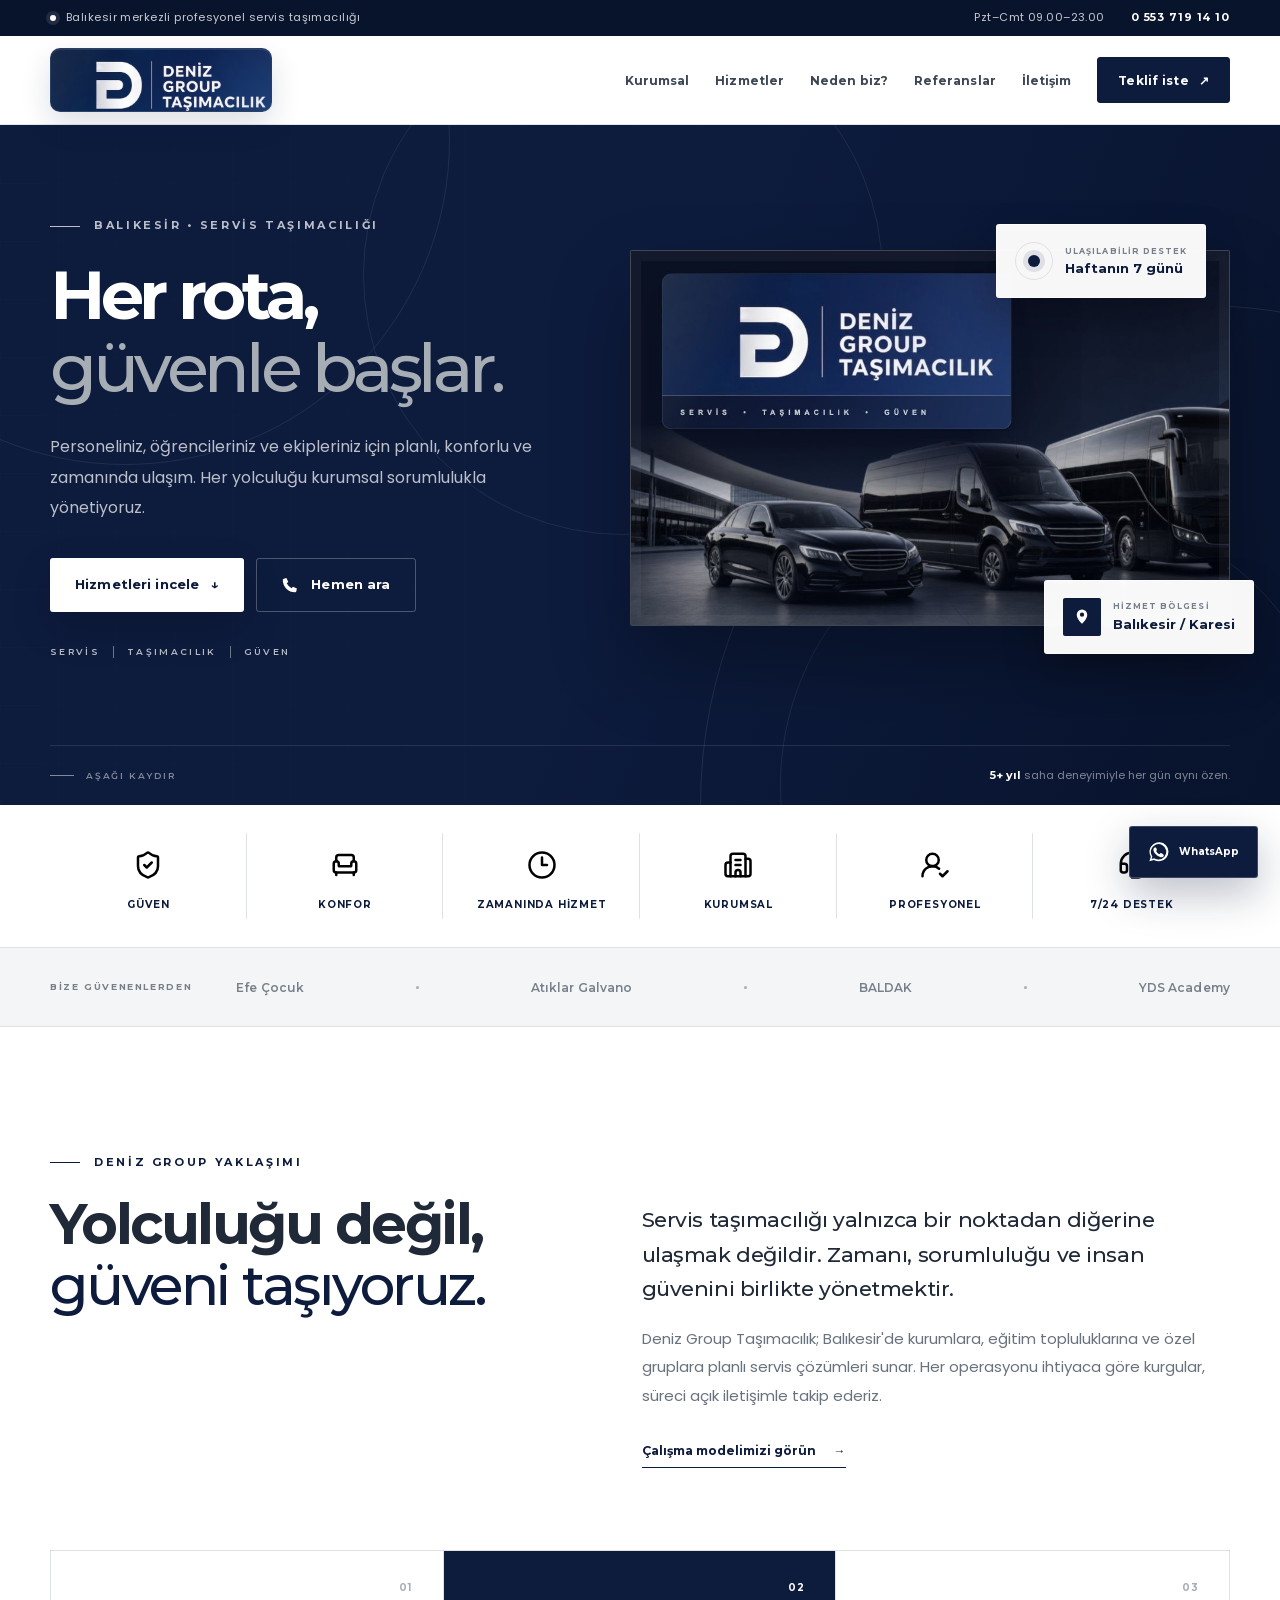
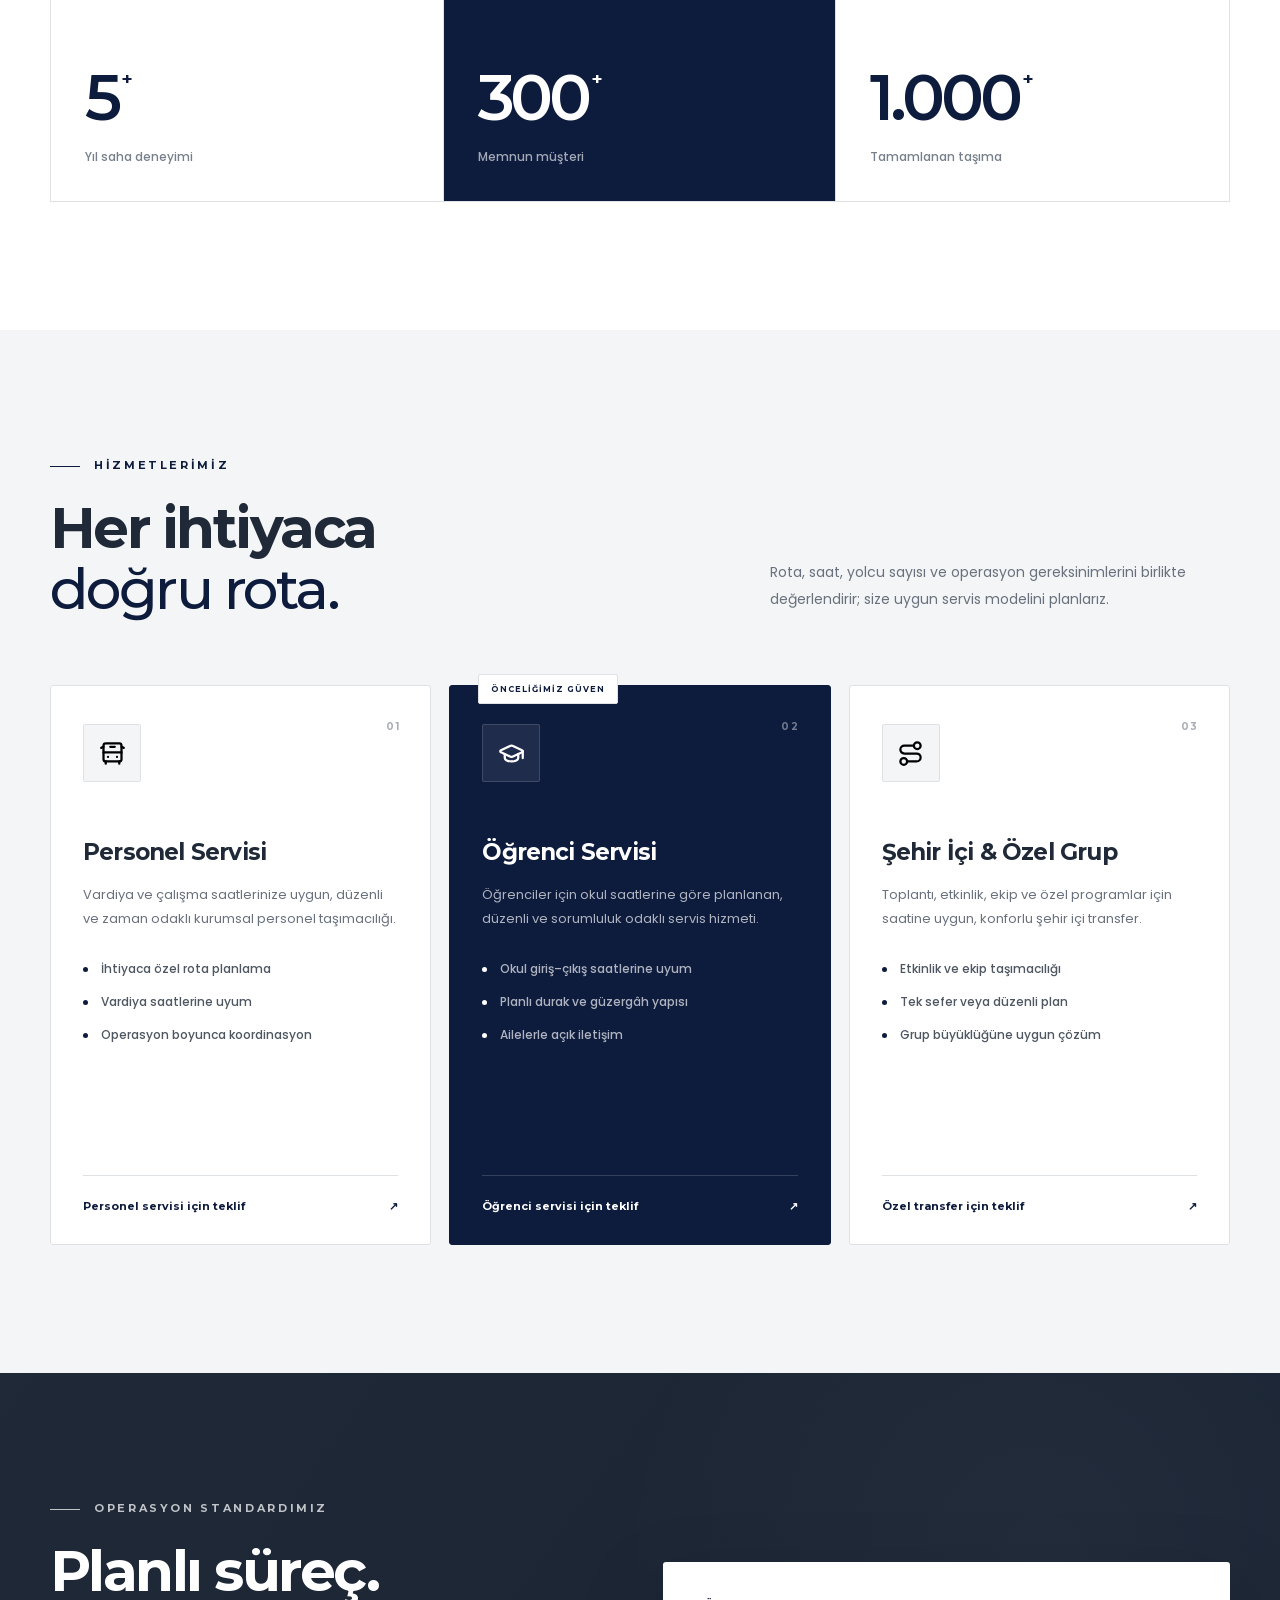
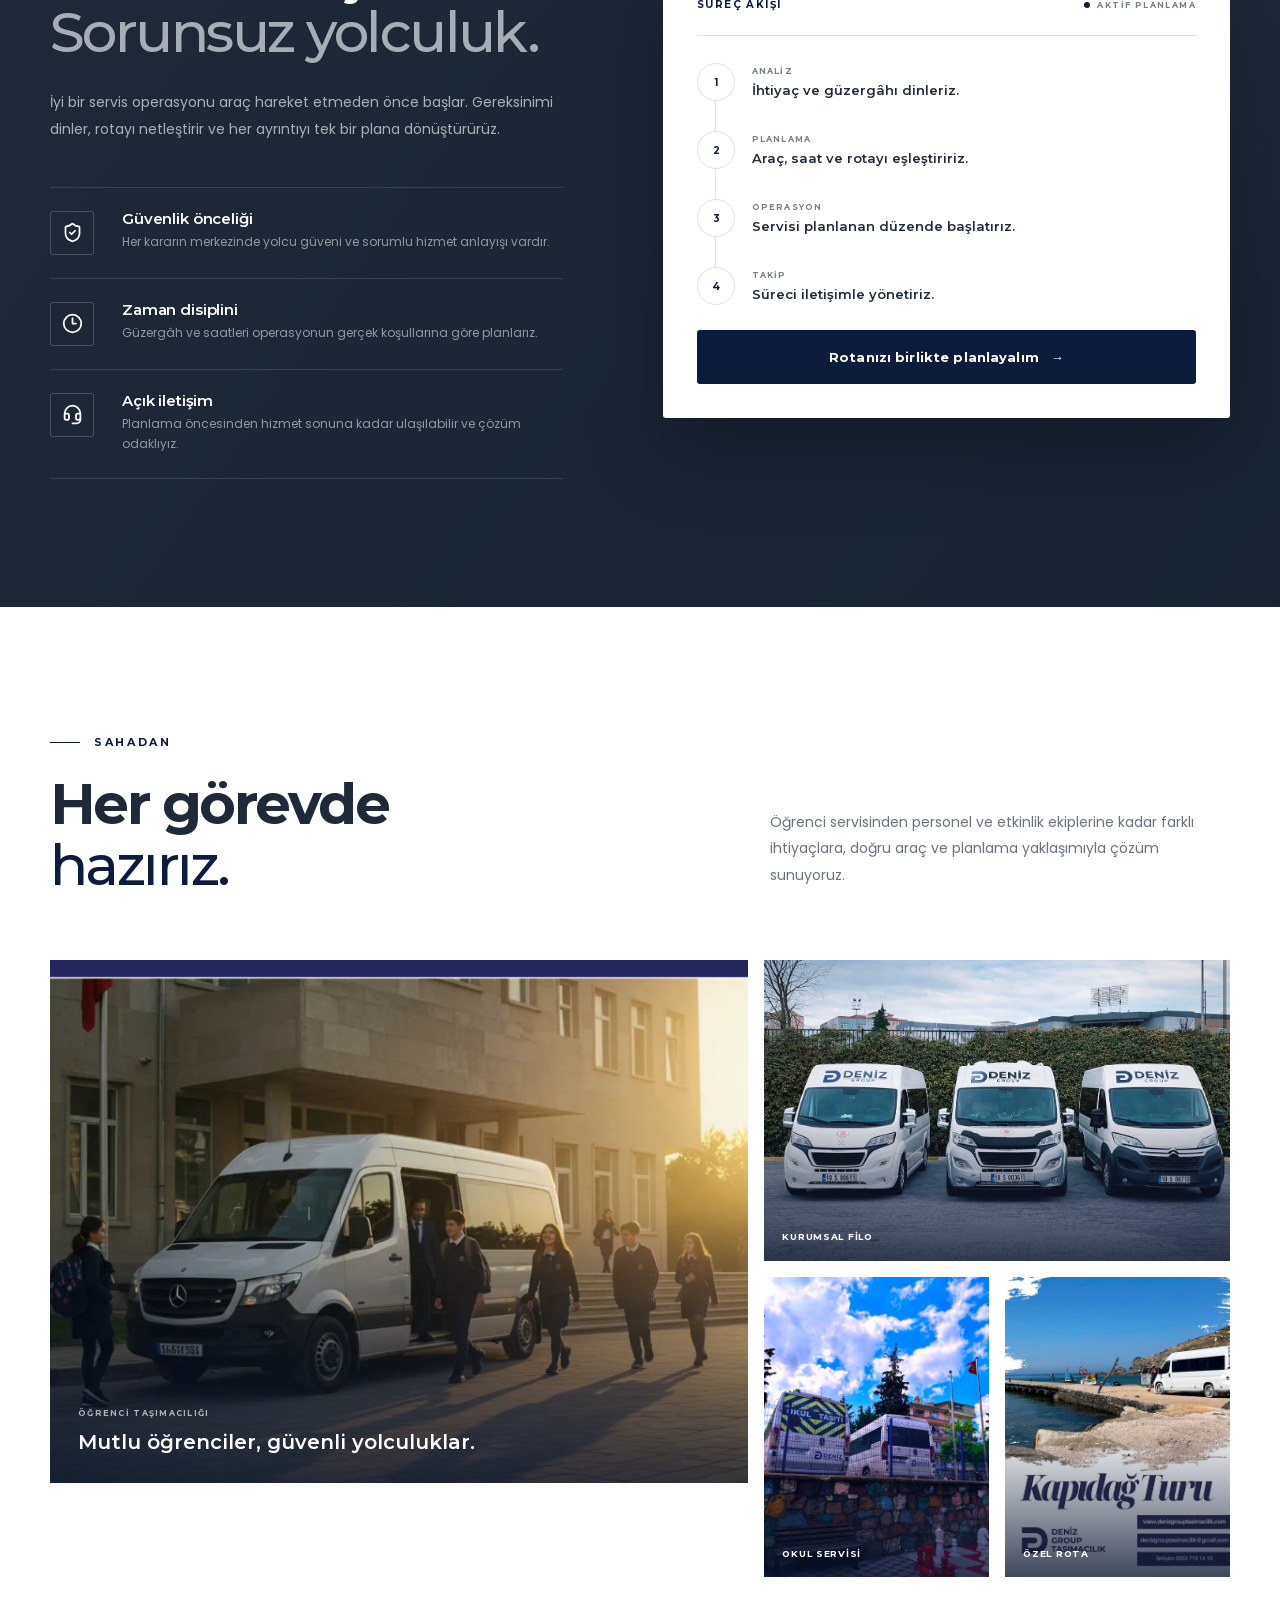
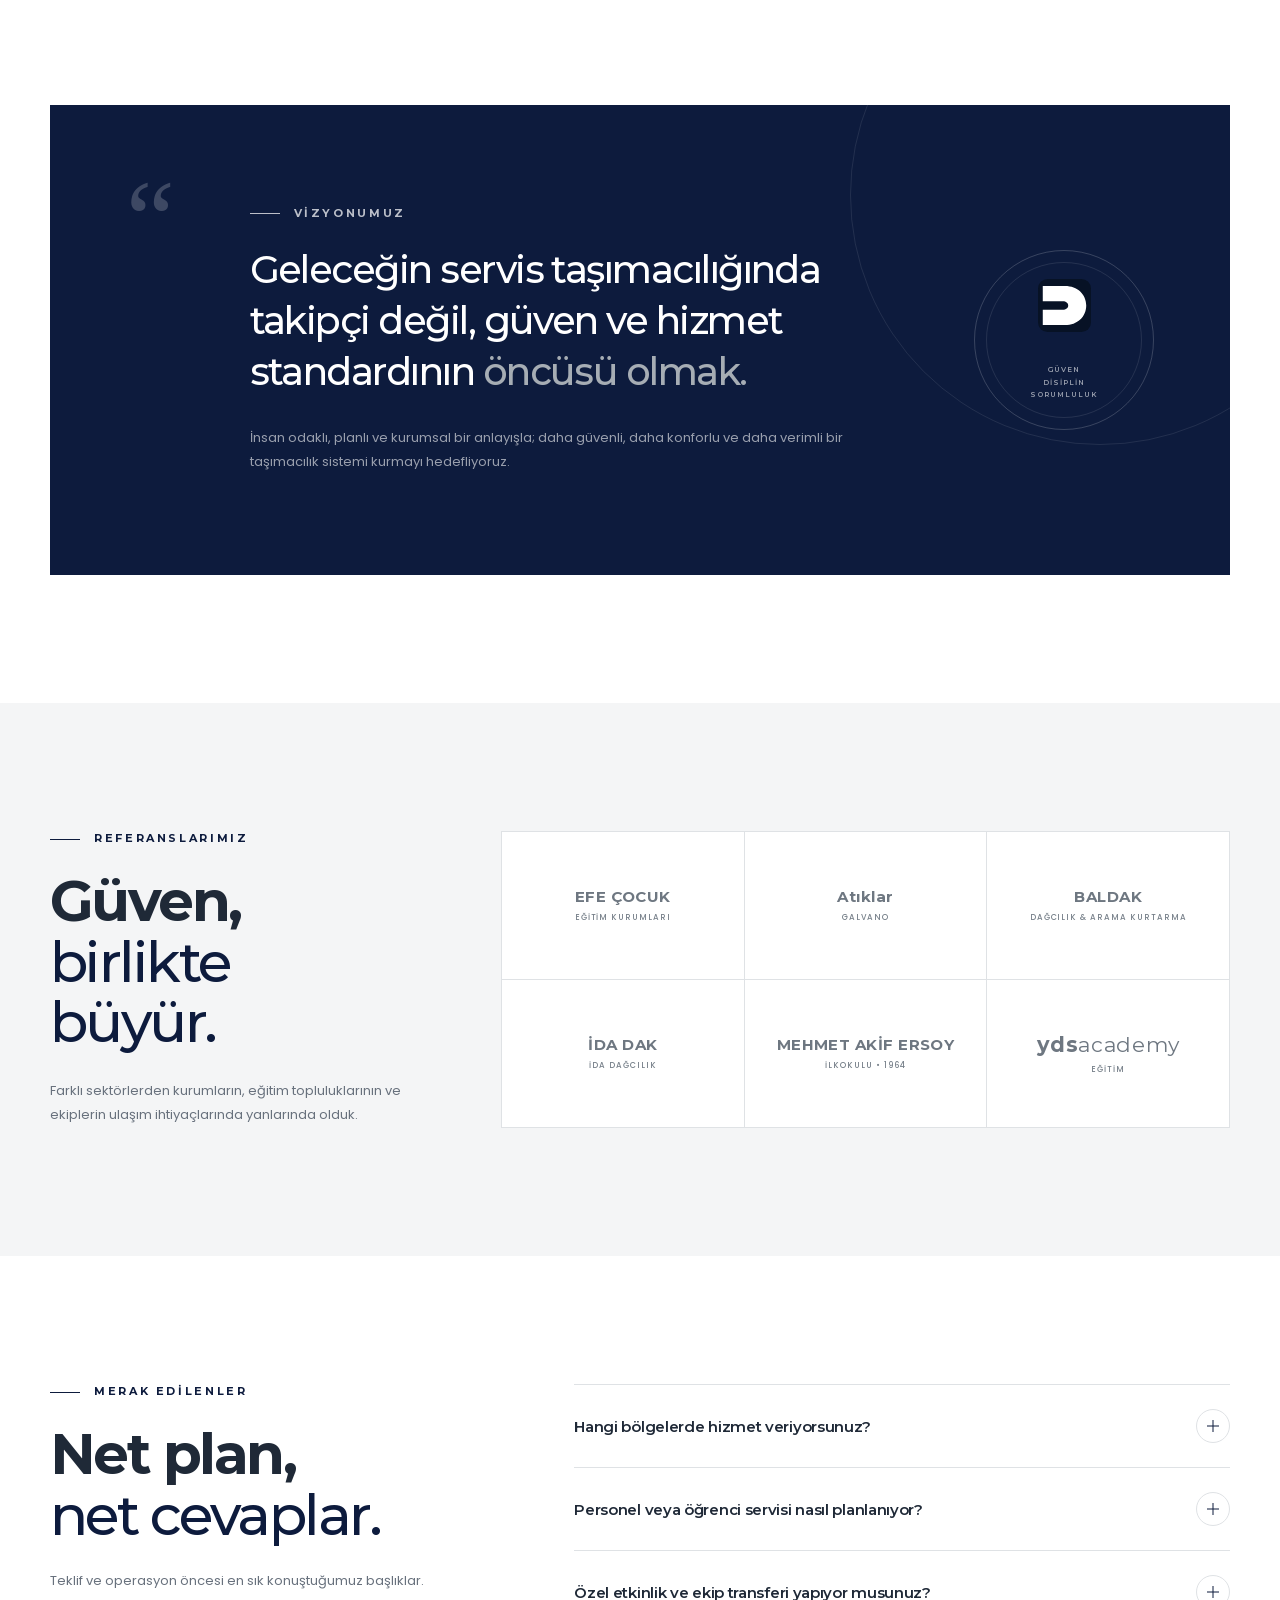
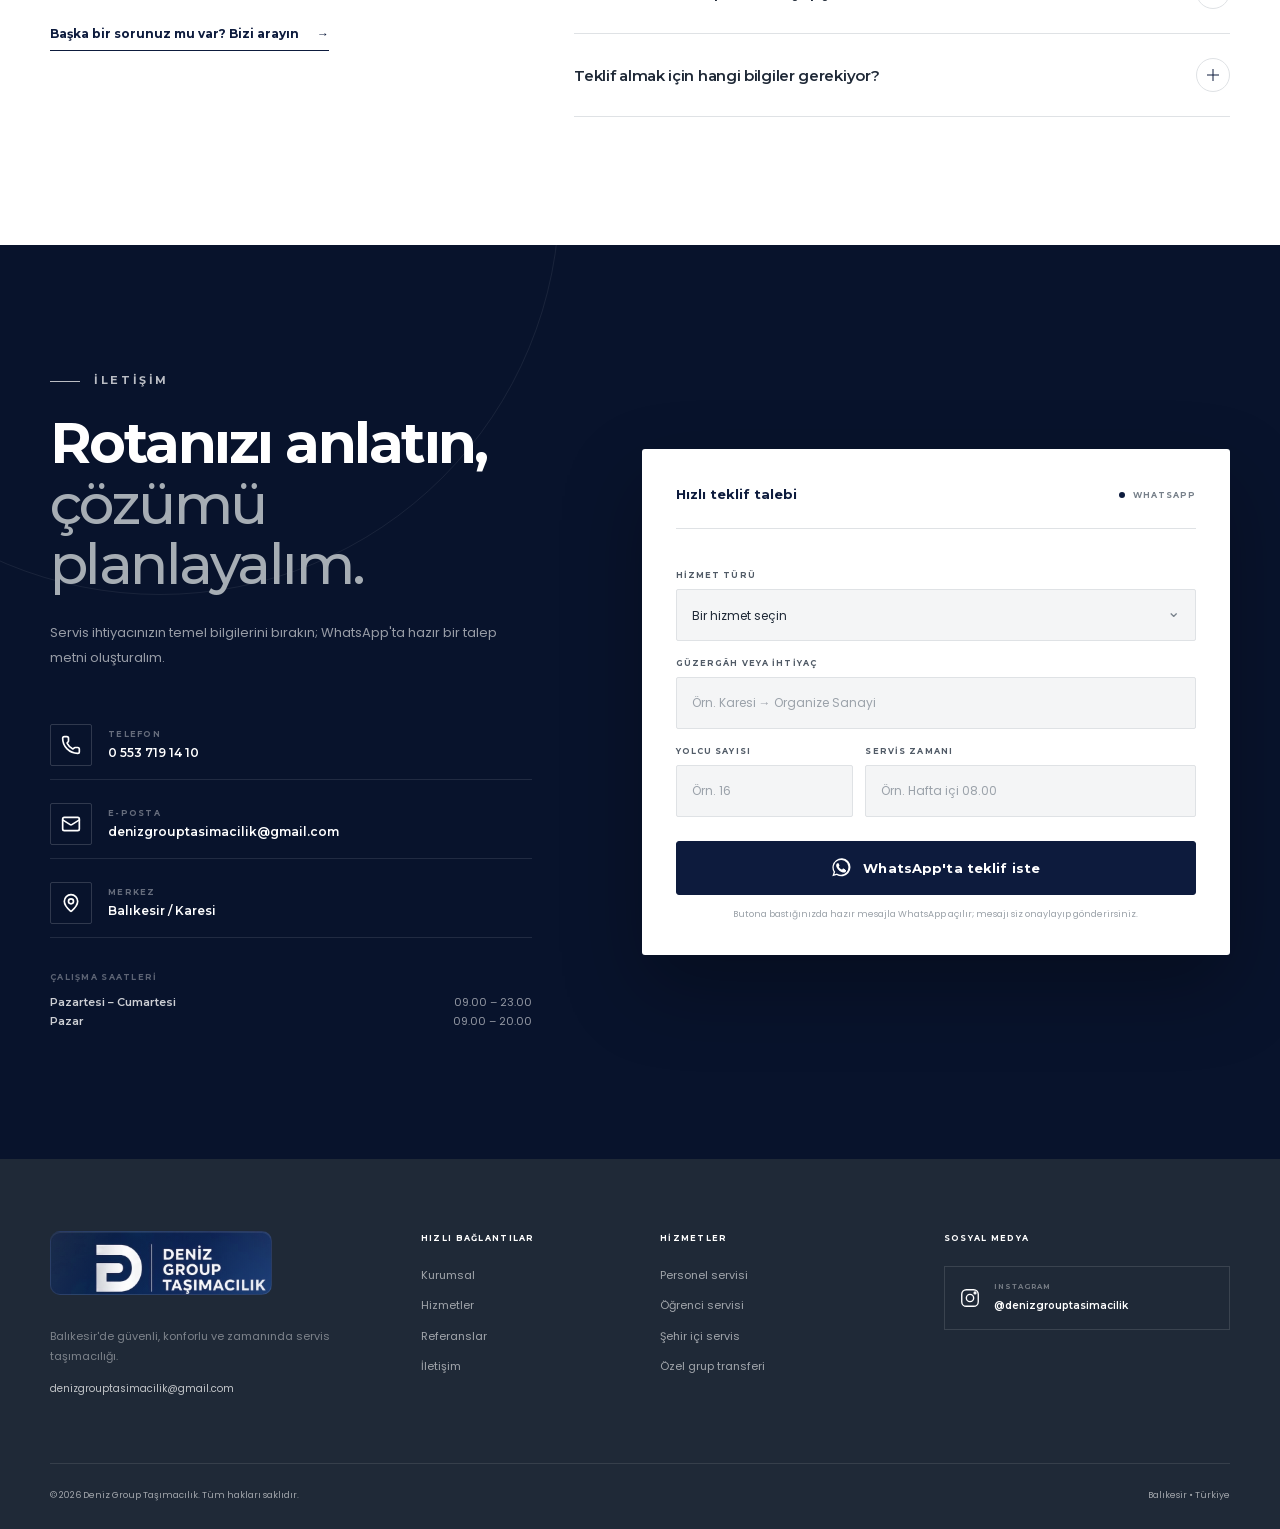
<file: index.html>
<!doctype html>
<html lang="tr">
  <head>
    <meta charset="utf-8">
    <meta name="viewport" content="width=device-width, initial-scale=1">
    <title>Deniz Group Taşımacılık | Balıkesir Servis Taşımacılığı</title>
    <meta name="description" content="Balıkesir'de personel servisi, öğrenci servisi, şehir içi ve özel grup taşımacılığı. Güvenli, konforlu ve zamanında ulaşım için Deniz Group Taşımacılık.">
    <meta name="robots" content="noindex, nofollow, max-image-preview:large">
    <meta name="theme-color" content="#0D1B3D">
    <meta name="color-scheme" content="light">
    <link rel="canonical" href="https://mahalledensofrana.com.tr/">
    <link rel="icon" href="assets/favicon-v5.svg" type="image/svg+xml">
    <link rel="manifest" href="site.webmanifest">
    <link rel="preload" as="image" href="assets/og-deniz-group-v6.jpg" fetchpriority="high">
    <link rel="preload" as="image" href="assets/deniz-logo-lockup.jpg">
    <link rel="preload" as="font" href="assets/fonts/montserrat-latin.woff2" type="font/woff2" crossorigin>
    <link rel="preload" as="font" href="assets/fonts/poppins-400-latin.woff2" type="font/woff2" crossorigin>
    <link rel="stylesheet" href="brand-v6.css">
    <script defer src="script.js"></script>

    <meta property="og:type" content="website">
    <meta property="og:locale" content="tr_TR">
    <meta property="og:site_name" content="Deniz Group Taşımacılık">
    <meta property="og:title" content="Her rota, güvenle başlar. | Deniz Group Taşımacılık">
    <meta property="og:description" content="Balıkesir'de personel, öğrenci ve şehir içi servis taşımacılığında profesyonel çözüm ortağınız.">
    <meta property="og:url" content="https://mahalledensofrana.com.tr/">
    <meta property="og:image" content="https://mahalledensofrana.com.tr/assets/og-deniz-group-v6.jpg">
    <meta property="og:image:width" content="1200">
    <meta property="og:image:height" content="630">
    <meta property="og:image:alt" content="Deniz Group Taşımacılık araç filosu">
    <meta name="twitter:card" content="summary_large_image">
    <meta name="twitter:title" content="Deniz Group Taşımacılık">
    <meta name="twitter:description" content="Güvenli, konforlu ve zamanında ulaşım.">
    <meta name="twitter:image" content="https://mahalledensofrana.com.tr/assets/og-deniz-group-v6.jpg">

    <script type="application/ld+json">
      {
        "@context": "https://schema.org",
        "@type": "LocalBusiness",
        "name": "Deniz Group Taşımacılık",
        "description": "Balıkesir'de personel, öğrenci, şehir içi ve özel grup servis taşımacılığı hizmetleri.",
        "url": "https://mahalledensofrana.com.tr/",
        "image": "https://mahalledensofrana.com.tr/assets/og-deniz-group-v6.jpg",
        "telephone": "+90 553 719 14 10",
        "email": "denizgrouptasimacilik@gmail.com",
        "address": {
          "@type": "PostalAddress",
          "addressLocality": "Karesi",
          "addressRegion": "Balıkesir",
          "addressCountry": "TR"
        },
        "areaServed": {
          "@type": "AdministrativeArea",
          "name": "Balıkesir"
        },
        "sameAs": [
          "https://www.instagram.com/denizgrouptasimacilik/"
        ],
        "openingHoursSpecification": [
          {
            "@type": "OpeningHoursSpecification",
            "dayOfWeek": ["Monday", "Tuesday", "Wednesday", "Thursday", "Friday", "Saturday"],
            "opens": "09:00",
            "closes": "23:00"
          },
          {
            "@type": "OpeningHoursSpecification",
            "dayOfWeek": "Sunday",
            "opens": "09:00",
            "closes": "20:00"
          }
        ]
      }
    </script>
  </head>
  <body>
    <a class="skip-link" href="#ana-icerik">İçeriğe geç</a>

    <div class="topbar">
      <div class="container topbar-inner">
        <p>
          <span class="status-dot" aria-hidden="true"></span>
          Balıkesir merkezli profesyonel servis taşımacılığı
        </p>
        <div class="topbar-links">
          <span>Pzt–Cmt 09.00–23.00</span>
          <a href="tel:+905537191410">0 553 719 14 10</a>
        </div>
      </div>
    </div>

    <header class="site-header" data-header>
      <div class="container header-inner">
        <a class="brand" href="#baslangic" aria-label="Deniz Group Taşımacılık ana sayfa">
          <span class="brand-lockup" aria-hidden="true"></span>
        </a>

        <button class="menu-toggle" type="button" aria-expanded="false" aria-controls="main-navigation" aria-label="Menüyü aç" data-menu-toggle>
          <span></span>
          <span></span>
          <span></span>
        </button>

        <nav class="main-nav" id="main-navigation" aria-label="Ana menü" data-navigation>
          <a href="#hakkimizda">Kurumsal</a>
          <a href="#hizmetler">Hizmetler</a>
          <a href="#neden-biz">Neden biz?</a>
          <a href="#referanslar">Referanslar</a>
          <a href="#iletisim">İletişim</a>
          <a class="nav-cta" href="https://wa.me/905537191410?text=Merhaba%20Deniz%20Group%2C%20servis%20ta%C5%9F%C4%B1mac%C4%B1l%C4%B1%C4%9F%C4%B1%20i%C3%A7in%20teklif%20almak%20istiyorum." target="_blank" rel="noreferrer">Teklif iste <span aria-hidden="true">↗</span></a>
        </nav>
      </div>
    </header>

    <main id="ana-icerik">
      <section class="hero" id="baslangic">
        <div class="hero-grid-pattern" aria-hidden="true"></div>
        <div class="hero-orbit hero-orbit-one" aria-hidden="true"></div>
        <div class="hero-orbit hero-orbit-two" aria-hidden="true"></div>

        <div class="container hero-grid">
          <div class="hero-copy" data-reveal>
            <p class="eyebrow eyebrow-light">
              <span aria-hidden="true"></span>
              Balıkesir • Servis Taşımacılığı
            </p>
            <h1>Her rota,<br><em>güvenle başlar.</em></h1>
            <p class="hero-lead">Personeliniz, öğrencileriniz ve ekipleriniz için planlı, konforlu ve zamanında ulaşım. Her yolculuğu kurumsal sorumlulukla yönetiyoruz.</p>
            <div class="hero-actions">
              <a class="button button-primary" href="#hizmetler">Hizmetleri incele <span aria-hidden="true">↓</span></a>
              <a class="button button-outline" href="tel:+905537191410">
                <svg viewBox="0 0 24 24" aria-hidden="true"><path d="M7.2 2.8 9.8 8l-2.2 1.8a15.1 15.1 0 0 0 6.6 6.6l1.8-2.2 5.2 2.6-.8 3.4c-.2.8-.9 1.4-1.8 1.4A16.2 16.2 0 0 1 2.4 5.4c0-.9.6-1.6 1.4-1.8l3.4-.8Z"/></svg>
                Hemen ara
              </a>
            </div>

            <p class="hero-signature" aria-label="Servis, taşımacılık, güven">
              <span>Servis</span><i aria-hidden="true"></i><span>Taşımacılık</span><i aria-hidden="true"></i><span>Güven</span>
            </p>
          </div>

          <div class="hero-visual" data-reveal data-reveal-delay="120">
            <div class="hero-image-wrap">
              <img src="assets/og-deniz-group-v6.jpg" width="1200" height="630" alt="Deniz Group Taşımacılık kurumsal araç filosu" fetchpriority="high">
              <div class="hero-image-shade" aria-hidden="true"></div>
            </div>

            <div class="hero-badge hero-badge-location">
              <span class="badge-icon" aria-hidden="true">
                <svg viewBox="0 0 24 24"><path d="M12 21s7-6.1 7-12a7 7 0 1 0-14 0c0 5.9 7 12 7 12Zm0-9.3A2.7 2.7 0 1 1 12 6a2.7 2.7 0 0 1 0 5.7Z"/></svg>
              </span>
              <span><small>Hizmet bölgesi</small><strong>Balıkesir / Karesi</strong></span>
            </div>

            <div class="hero-badge hero-badge-service">
              <span class="live-ring" aria-hidden="true"></span>
              <span><small>Ulaşılabilir destek</small><strong>Haftanın 7 günü</strong></span>
            </div>
          </div>
        </div>

        <div class="container hero-bottom">
          <a href="#hakkimizda" class="scroll-cue" aria-label="Kurumsal bölüme geç">
            <span aria-hidden="true"></span>
            Aşağı kaydır
          </a>
          <p><strong>5+ yıl</strong> saha deneyimiyle her gün aynı özen.</p>
        </div>
      </section>

      <section class="standards" aria-labelledby="standards-title">
        <h2 class="visually-hidden" id="standards-title">Deniz Group hizmet standartları</h2>
        <div class="container standards-grid">
          <article>
            <span class="standard-icon"><img src="assets/icons/shield-check.svg" alt="" aria-hidden="true"></span>
            <strong>Güven</strong>
          </article>
          <article>
            <span class="standard-icon"><img src="assets/icons/armchair.svg" alt="" aria-hidden="true"></span>
            <strong>Konfor</strong>
          </article>
          <article>
            <span class="standard-icon"><img src="assets/icons/clock-3.svg" alt="" aria-hidden="true"></span>
            <strong>Zamanında Hizmet</strong>
          </article>
          <article>
            <span class="standard-icon"><img src="assets/icons/building-2.svg" alt="" aria-hidden="true"></span>
            <strong>Kurumsal</strong>
          </article>
          <article>
            <span class="standard-icon"><img src="assets/icons/user-round-check.svg" alt="" aria-hidden="true"></span>
            <strong>Profesyonel</strong>
          </article>
          <article>
            <span class="standard-icon"><img src="assets/icons/headset.svg" alt="" aria-hidden="true"></span>
            <strong>7/24 Destek</strong>
          </article>
        </div>
      </section>

      <section class="reference-strip" aria-label="Referanslarımızdan bazıları">
        <div class="container reference-strip-inner">
          <span class="reference-kicker">Bize güvenenlerden</span>
          <div class="reference-names">
            <span>Efe Çocuk</span>
            <i aria-hidden="true"></i>
            <span>Atıklar Galvano</span>
            <i aria-hidden="true"></i>
            <span>BALDAK</span>
            <i aria-hidden="true"></i>
            <span>YDS Academy</span>
          </div>
        </div>
      </section>

      <section class="about section" id="hakkimizda">
        <div class="container about-grid">
          <div class="section-heading" data-reveal>
            <p class="eyebrow"><span aria-hidden="true"></span> Deniz Group yaklaşımı</p>
            <h2>Yolculuğu değil,<br><em>güveni taşıyoruz.</em></h2>
          </div>

          <div class="about-copy" data-reveal data-reveal-delay="100">
            <p class="about-lead">Servis taşımacılığı yalnızca bir noktadan diğerine ulaşmak değildir. Zamanı, sorumluluğu ve insan güvenini birlikte yönetmektir.</p>
            <p>Deniz Group Taşımacılık; Balıkesir'de kurumlara, eğitim topluluklarına ve özel gruplara planlı servis çözümleri sunar. Her operasyonu ihtiyaca göre kurgular, süreci açık iletişimle takip ederiz.</p>
            <a class="text-link" href="#neden-biz">Çalışma modelimizi görün <span aria-hidden="true">→</span></a>
          </div>
        </div>

        <div class="container stats-grid" data-reveal>
          <article class="stat-card">
            <span class="stat-index">01</span>
            <strong>5<sup>+</sup></strong>
            <p>Yıl saha deneyimi</p>
          </article>
          <article class="stat-card stat-card-dark">
            <span class="stat-index">02</span>
            <strong>300<sup>+</sup></strong>
            <p>Memnun müşteri</p>
          </article>
          <article class="stat-card">
            <span class="stat-index">03</span>
            <strong>1.000<sup>+</sup></strong>
            <p>Tamamlanan taşıma</p>
          </article>
        </div>
      </section>

      <section class="services section section-soft" id="hizmetler">
        <div class="container">
          <div class="section-heading heading-row" data-reveal>
            <div>
              <p class="eyebrow"><span aria-hidden="true"></span> Hizmetlerimiz</p>
              <h2>Her ihtiyaca<br><em>doğru rota.</em></h2>
            </div>
            <p>Rota, saat, yolcu sayısı ve operasyon gereksinimlerini birlikte değerlendirir; size uygun servis modelini planlarız.</p>
          </div>

          <div class="service-grid">
            <article class="service-card" data-reveal>
              <span class="service-number">01</span>
              <span class="service-icon" aria-hidden="true">
                <img src="assets/icons/bus-front.svg" alt="">
              </span>
              <h3>Personel Servisi</h3>
              <p>Vardiya ve çalışma saatlerinize uygun, düzenli ve zaman odaklı kurumsal personel taşımacılığı.</p>
              <ul>
                <li>İhtiyaca özel rota planlama</li>
                <li>Vardiya saatlerine uyum</li>
                <li>Operasyon boyunca koordinasyon</li>
              </ul>
              <a href="#teklif">Personel servisi için teklif <span aria-hidden="true">↗</span></a>
            </article>

            <article class="service-card service-card-featured" data-reveal data-reveal-delay="80">
              <span class="service-tag">Önceliğimiz güven</span>
              <span class="service-number">02</span>
              <span class="service-icon" aria-hidden="true">
                <img src="assets/icons/graduation-cap.svg" alt="">
              </span>
              <h3>Öğrenci Servisi</h3>
              <p>Öğrenciler için okul saatlerine göre planlanan, düzenli ve sorumluluk odaklı servis hizmeti.</p>
              <ul>
                <li>Okul giriş–çıkış saatlerine uyum</li>
                <li>Planlı durak ve güzergâh yapısı</li>
                <li>Ailelerle açık iletişim</li>
              </ul>
              <a href="#teklif">Öğrenci servisi için teklif <span aria-hidden="true">↗</span></a>
            </article>

            <article class="service-card" data-reveal data-reveal-delay="160">
              <span class="service-number">03</span>
              <span class="service-icon" aria-hidden="true">
                <img src="assets/icons/route.svg" alt="">
              </span>
              <h3>Şehir İçi & Özel Grup</h3>
              <p>Toplantı, etkinlik, ekip ve özel programlar için saatine uygun, konforlu şehir içi transfer.</p>
              <ul>
                <li>Etkinlik ve ekip taşımacılığı</li>
                <li>Tek sefer veya düzenli plan</li>
                <li>Grup büyüklüğüne uygun çözüm</li>
              </ul>
              <a href="#teklif">Özel transfer için teklif <span aria-hidden="true">↗</span></a>
            </article>
          </div>
        </div>
      </section>

      <section class="operations section" id="neden-biz">
        <div class="container operations-grid">
          <div class="operations-copy" data-reveal>
            <p class="eyebrow eyebrow-light"><span aria-hidden="true"></span> Operasyon standardımız</p>
            <h2>Planlı süreç.<br><em>Sorunsuz yolculuk.</em></h2>
            <p>İyi bir servis operasyonu araç hareket etmeden önce başlar. Gereksinimi dinler, rotayı netleştirir ve her ayrıntıyı tek bir plana dönüştürürüz.</p>

            <div class="principle-list">
              <article>
                <span class="principle-icon" aria-hidden="true"><img src="assets/icons/shield-check.svg" alt=""></span>
                <div><h3>Güvenlik önceliği</h3><p>Her kararın merkezinde yolcu güveni ve sorumlu hizmet anlayışı vardır.</p></div>
              </article>
              <article>
                <span class="principle-icon" aria-hidden="true"><img src="assets/icons/clock-3.svg" alt=""></span>
                <div><h3>Zaman disiplini</h3><p>Güzergâh ve saatleri operasyonun gerçek koşullarına göre planlarız.</p></div>
              </article>
              <article>
                <span class="principle-icon" aria-hidden="true"><img src="assets/icons/headset.svg" alt=""></span>
                <div><h3>Açık iletişim</h3><p>Planlama öncesinden hizmet sonuna kadar ulaşılabilir ve çözüm odaklıyız.</p></div>
              </article>
            </div>
          </div>

          <div class="process-panel" data-reveal data-reveal-delay="120">
            <div class="process-panel-head">
              <span>Süreç akışı</span>
              <span class="process-status"><i aria-hidden="true"></i> Aktif planlama</span>
            </div>
            <ol class="process-list">
              <li>
                <span class="process-dot">1</span>
                <div><small>Analiz</small><strong>İhtiyaç ve güzergâhı dinleriz.</strong></div>
              </li>
              <li>
                <span class="process-dot">2</span>
                <div><small>Planlama</small><strong>Araç, saat ve rotayı eşleştiririz.</strong></div>
              </li>
              <li>
                <span class="process-dot">3</span>
                <div><small>Operasyon</small><strong>Servisi planlanan düzende başlatırız.</strong></div>
              </li>
              <li>
                <span class="process-dot">4</span>
                <div><small>Takip</small><strong>Süreci iletişimle yönetiriz.</strong></div>
              </li>
            </ol>
            <a class="button button-light button-wide" href="#teklif">Rotanızı birlikte planlayalım <span aria-hidden="true">→</span></a>
          </div>
        </div>
      </section>

      <section class="fleet section" id="filo">
        <div class="container">
          <div class="section-heading heading-row" data-reveal>
            <div>
              <p class="eyebrow"><span aria-hidden="true"></span> Sahadan</p>
              <h2>Her görevde<br><em>hazırız.</em></h2>
            </div>
            <p>Öğrenci servisinden personel ve etkinlik ekiplerine kadar farklı ihtiyaçlara, doğru araç ve planlama yaklaşımıyla çözüm sunuyoruz.</p>
          </div>

          <div class="fleet-gallery" data-reveal>
            <figure class="fleet-main">
              <img src="assets/hero-school.jpg" width="1440" height="1801" alt="Öğrencilerin servis aracından güvenle indiği okul çıkışı" loading="lazy">
              <figcaption>
                <span>Öğrenci taşımacılığı</span>
                <strong>Mutlu öğrenciler, güvenli yolculuklar.</strong>
              </figcaption>
            </figure>

            <div class="fleet-shots" aria-label="Deniz Group operasyon araçları">
              <figure class="fleet-shot fleet-shot-one">
                <img src="assets/fleet-front.jpg" width="1179" height="762" alt="Deniz Group yazılı üç beyaz servis aracı" loading="lazy">
                <figcaption>Kurumsal filo</figcaption>
              </figure>
              <figure class="fleet-shot fleet-shot-two">
                <img src="assets/fleet-school.jpg" width="974" height="1280" alt="Okul bahçesindeki Deniz Group öğrenci servis araçları" loading="lazy">
                <figcaption>Okul servisi</figcaption>
              </figure>
              <figure class="fleet-shot fleet-shot-three">
                <img src="assets/fleet-trip.jpg" width="1016" height="1280" alt="Deniz Group minibüsüyle Kapıdağ turu" loading="lazy">
                <figcaption>Özel rota</figcaption>
              </figure>
            </div>
          </div>
        </div>
      </section>

      <section class="vision section">
        <div class="container vision-card" data-reveal>
          <div class="vision-mark" aria-hidden="true">“</div>
          <div class="vision-copy">
            <p class="eyebrow eyebrow-light"><span aria-hidden="true"></span> Vizyonumuz</p>
            <blockquote>Geleceğin servis taşımacılığında takipçi değil, güven ve hizmet standardının <em>öncüsü olmak.</em></blockquote>
            <p>İnsan odaklı, planlı ve kurumsal bir anlayışla; daha güvenli, daha konforlu ve daha verimli bir taşımacılık sistemi kurmayı hedefliyoruz.</p>
          </div>
          <div class="vision-seal" aria-label="Güven, disiplin, sorumluluk">
            <img src="assets/favicon-v5.svg" width="100" height="100" alt="" aria-hidden="true">
            <span>Güven<br>Disiplin<br>Sorumluluk</span>
          </div>
        </div>
      </section>

      <section class="references section section-soft" id="referanslar">
        <div class="container references-grid">
          <div class="section-heading" data-reveal>
            <p class="eyebrow"><span aria-hidden="true"></span> Referanslarımız</p>
            <h2>Güven,<br><em>birlikte büyür.</em></h2>
            <p>Farklı sektörlerden kurumların, eğitim topluluklarının ve ekiplerin ulaşım ihtiyaçlarında yanlarında olduk.</p>
          </div>

          <div class="logo-grid" data-reveal data-reveal-delay="100">
            <div class="reference-logo reference-logo-efe"><strong>EFE ÇOCUK</strong><span>Eğitim Kurumları</span></div>
            <div class="reference-logo reference-logo-atikler"><strong>Atıklar</strong><span>Galvano</span></div>
            <div class="reference-logo reference-logo-baldak"><strong>BALDAK</strong><span>Dağcılık & Arama Kurtarma</span></div>
            <div class="reference-logo reference-logo-ida"><strong>İDA DAK</strong><span>İda Dağcılık</span></div>
            <div class="reference-logo reference-logo-mehmet"><strong>MEHMET AKİF ERSOY</strong><span>İlkokulu • 1964</span></div>
            <div class="reference-logo reference-logo-yds"><strong>yds<span>academy</span></strong><small>Eğitim</small></div>
          </div>
        </div>
      </section>

      <section class="faq section" id="sorular">
        <div class="container faq-grid">
          <div class="section-heading" data-reveal>
            <p class="eyebrow"><span aria-hidden="true"></span> Merak edilenler</p>
            <h2>Net plan,<br><em>net cevaplar.</em></h2>
            <p>Teklif ve operasyon öncesi en sık konuştuğumuz başlıklar.</p>
            <a class="text-link" href="tel:+905537191410">Başka bir sorunuz mu var? Bizi arayın <span aria-hidden="true">→</span></a>
          </div>

          <div class="faq-list" data-reveal data-reveal-delay="100">
            <details>
              <summary>Hangi bölgelerde hizmet veriyorsunuz?<span aria-hidden="true"></span></summary>
              <p>Merkezimiz Balıkesir / Karesi'dedir. Güzergâh ve operasyon kapsamına göre Balıkesir merkez ve çevresindeki servis ihtiyaçlarını birlikte değerlendiriyoruz.</p>
            </details>
            <details>
              <summary>Personel veya öğrenci servisi nasıl planlanıyor?<span aria-hidden="true"></span></summary>
              <p>Yolcu sayısı, başlangıç ve varış noktaları, duraklar, günler ve saatler netleştirilir. Ardından ihtiyaca uygun rota ve araç planı oluşturulur.</p>
            </details>
            <details>
              <summary>Özel etkinlik ve ekip transferi yapıyor musunuz?<span aria-hidden="true"></span></summary>
              <p>Evet. Etkinlik, toplantı, orkestra/ekip ve özel grup ulaşımını; tarih, saat ve yolcu sayısına göre planlıyoruz.</p>
            </details>
            <details>
              <summary>Teklif almak için hangi bilgiler gerekiyor?<span aria-hidden="true"></span></summary>
              <p>Hizmet türü, tahmini yolcu sayısı, güzergâh, çalışma günleri ve servis saatleri hızlı bir ön teklif için yeterlidir.</p>
            </details>
          </div>
        </div>
      </section>

      <section class="contact section" id="iletisim">
        <div class="container contact-shell">
          <div class="contact-copy" data-reveal>
            <p class="eyebrow eyebrow-light"><span aria-hidden="true"></span> İletişim</p>
            <h2>Rotanızı anlatın,<br><em>çözümü planlayalım.</em></h2>
            <p>Servis ihtiyacınızın temel bilgilerini bırakın; WhatsApp'ta hazır bir talep metni oluşturalım.</p>

            <div class="contact-list">
              <a href="tel:+905537191410">
                <span class="contact-icon" aria-hidden="true"><img src="assets/icons/phone.svg" alt=""></span>
                <span><small>Telefon</small><strong>0 553 719 14 10</strong></span>
              </a>
              <a href="mailto:denizgrouptasimacilik@gmail.com">
                <span class="contact-icon" aria-hidden="true"><img src="assets/icons/mail.svg" alt=""></span>
                <span><small>E-posta</small><strong>denizgrouptasimacilik@gmail.com</strong></span>
              </a>
              <a href="https://maps.google.com/?q=Karesi%2C%20Bal%C4%B1kesir" target="_blank" rel="noreferrer">
                <span class="contact-icon" aria-hidden="true"><img src="assets/icons/map-pin.svg" alt=""></span>
                <span><small>Merkez</small><strong>Balıkesir / Karesi</strong></span>
              </a>
            </div>

            <div class="hours">
              <span>Çalışma saatleri</span>
              <p><strong>Pazartesi – Cumartesi</strong> 09.00 – 23.00</p>
              <p><strong>Pazar</strong> 09.00 – 20.00</p>
            </div>
          </div>

          <div class="quote-card" id="teklif" data-reveal data-reveal-delay="120">
            <div class="quote-card-head">
              <span>Hızlı teklif talebi</span>
              <span class="secure-label"><i aria-hidden="true"></i> WhatsApp</span>
            </div>
            <form data-quote-form>
              <label for="service">Hizmet türü</label>
              <div class="select-wrap">
                <select id="service" name="service" required>
                  <option value="">Bir hizmet seçin</option>
                  <option>Personel Servisi</option>
                  <option>Öğrenci Servisi</option>
                  <option>Şehir İçi Servis</option>
                  <option>Özel Grup / Etkinlik Transferi</option>
                </select>
              </div>

              <label for="route">Güzergâh veya ihtiyaç</label>
              <input id="route" name="route" type="text" placeholder="Örn. Karesi → Organize Sanayi" autocomplete="off" required>

              <div class="form-row">
                <div>
                  <label for="passengers">Yolcu sayısı</label>
                  <input id="passengers" name="passengers" type="number" min="1" max="200" placeholder="Örn. 16" inputmode="numeric">
                </div>
                <div>
                  <label for="schedule">Servis zamanı</label>
                  <input id="schedule" name="schedule" type="text" placeholder="Örn. Hafta içi 08.00" autocomplete="off">
                </div>
              </div>

              <button class="button button-whatsapp button-wide" type="submit">
                <svg viewBox="0 0 24 24" aria-hidden="true"><path d="M20.5 3.6A11 11 0 0 0 3.2 16.9L1.6 22l5.2-1.5A11 11 0 0 0 20.5 3.6ZM12 20a8.8 8.8 0 0 1-4.5-1.2l-.3-.2-3.1.9.9-3-.2-.3A8.8 8.8 0 1 1 12 20Zm4.8-6.6c-.3-.1-1.6-.8-1.9-.9-.2-.1-.4-.1-.6.2l-.8 1c-.1.2-.3.2-.6.1a7 7 0 0 1-2.1-1.3 7.8 7.8 0 0 1-1.4-1.8c-.2-.3 0-.4.1-.6l.4-.5.2-.5c.1-.2 0-.4 0-.5l-.9-2c-.2-.5-.5-.4-.6-.4H8c-.2 0-.5.1-.8.4-.3.3-1 1-1 2.5s1.1 2.9 1.2 3.1c.1.2 2.1 3.2 5.1 4.5.7.3 1.3.5 1.7.6.7.2 1.4.2 1.9.1.6-.1 1.6-.7 1.8-1.3.2-.7.2-1.2.2-1.3-.2-.2-.5-.3-1.3-.7Z"/></svg>
                WhatsApp'ta teklif iste
              </button>
              <p class="form-note">Butona bastığınızda hazır mesajla WhatsApp açılır; mesajı siz onaylayıp gönderirsiniz.</p>
            </form>
          </div>
        </div>
      </section>
    </main>

    <footer class="site-footer">
      <div class="container footer-main">
        <div class="footer-brand">
          <a class="brand brand-light" href="#baslangic" aria-label="Deniz Group Taşımacılık ana sayfa">
            <span class="brand-lockup" aria-hidden="true"></span>
          </a>
          <p>Balıkesir'de güvenli, konforlu ve zamanında servis taşımacılığı.</p>
          <a class="footer-email" href="mailto:denizgrouptasimacilik@gmail.com">denizgrouptasimacilik@gmail.com</a>
        </div>

        <div class="footer-links">
          <span>Hızlı bağlantılar</span>
          <a href="#hakkimizda">Kurumsal</a>
          <a href="#hizmetler">Hizmetler</a>
          <a href="#referanslar">Referanslar</a>
          <a href="#iletisim">İletişim</a>
        </div>

        <div class="footer-links">
          <span>Hizmetler</span>
          <a href="#hizmetler">Personel servisi</a>
          <a href="#hizmetler">Öğrenci servisi</a>
          <a href="#hizmetler">Şehir içi servis</a>
          <a href="#hizmetler">Özel grup transferi</a>
        </div>

        <div class="footer-social">
          <span>Sosyal medya</span>
          <a href="https://www.instagram.com/denizgrouptasimacilik/" target="_blank" rel="noreferrer" aria-label="Deniz Group Taşımacılık Instagram hesabı">
            <svg viewBox="0 0 24 24" aria-hidden="true"><rect x="3" y="3" width="18" height="18" rx="5"/><circle cx="12" cy="12" r="4"/><circle cx="17.5" cy="6.5" r="1"/></svg>
            <span><small>Instagram</small><strong>@denizgrouptasimacilik</strong></span>
          </a>
        </div>
      </div>

      <div class="container footer-bottom">
        <span>© <span data-year>2026</span> Deniz Group Taşımacılık. Tüm hakları saklıdır.</span>
        <span>Balıkesir • Türkiye</span>
      </div>
    </footer>

    <a class="floating-whatsapp" href="https://wa.me/905537191410?text=Merhaba%20Deniz%20Group%2C%20servis%20ta%C5%9F%C4%B1mac%C4%B1l%C4%B1%C4%9F%C4%B1%20i%C3%A7in%20bilgi%20almak%20istiyorum." target="_blank" rel="noreferrer" aria-label="WhatsApp üzerinden iletişime geç">
      <svg viewBox="0 0 24 24" aria-hidden="true"><path d="M20.5 3.6A11 11 0 0 0 3.2 16.9L1.6 22l5.2-1.5A11 11 0 0 0 20.5 3.6ZM12 20a8.8 8.8 0 0 1-4.5-1.2l-.3-.2-3.1.9.9-3-.2-.3A8.8 8.8 0 1 1 12 20Zm4.8-6.6c-.3-.1-1.6-.8-1.9-.9-.2-.1-.4-.1-.6.2l-.8 1c-.1.2-.3.2-.6.1a7 7 0 0 1-2.1-1.3 7.8 7.8 0 0 1-1.4-1.8c-.2-.3 0-.4.1-.6l.4-.5.2-.5c.1-.2 0-.4 0-.5l-.9-2c-.2-.5-.5-.4-.6-.4H8c-.2 0-.5.1-.8.4-.3.3-1 1-1 2.5s1.1 2.9 1.2 3.1c.1.2 2.1 3.2 5.1 4.5.7.3 1.3.5 1.7.6.7.2 1.4.2 1.9.1.6-.1 1.6-.7 1.8-1.3.2-.7.2-1.2.2-1.3-.2-.2-.5-.3-1.3-.7Z"/></svg>
      <span>WhatsApp</span>
    </a>
  </body>
</html>
</file>
<file: brand-v6.css>
@font-face {
  font-family: "Montserrat";
  font-style: normal;
  font-weight: 400 800;
  font-display: swap;
  src: url("assets/fonts/montserrat-latin-ext.woff2") format("woff2");
  unicode-range: U+0100-02BA, U+02BD-02C5, U+02C7-02CC, U+02CE-02D7, U+02DD-02FF, U+0304, U+0308, U+0329, U+1D00-1DBF, U+1E00-1E9F, U+1EF2-1EFF, U+2020, U+20A0-20AB, U+20AD-20C0, U+2113, U+2C60-2C7F, U+A720-A7FF;
}

@font-face {
  font-family: "Montserrat";
  font-style: normal;
  font-weight: 400 800;
  font-display: swap;
  src: url("assets/fonts/montserrat-latin.woff2") format("woff2");
  unicode-range: U+0000-00FF, U+0131, U+0152-0153, U+02BB-02BC, U+02C6, U+02DA, U+02DC, U+0304, U+0308, U+0329, U+2000-206F, U+20AC, U+2122, U+2191, U+2193, U+2212, U+2215, U+FEFF, U+FFFD;
}

@font-face {
  font-family: "Poppins";
  font-style: normal;
  font-weight: 400;
  font-display: swap;
  src: url("assets/fonts/poppins-400-latin-ext.woff2") format("woff2");
  unicode-range: U+0100-02BA, U+02BD-02C5, U+02C7-02CC, U+02CE-02D7, U+02DD-02FF, U+0304, U+0308, U+0329, U+1D00-1DBF, U+1E00-1E9F, U+1EF2-1EFF, U+2020, U+20A0-20AB, U+20AD-20C0, U+2113, U+2C60-2C7F, U+A720-A7FF;
}

@font-face {
  font-family: "Poppins";
  font-style: normal;
  font-weight: 400;
  font-display: swap;
  src: url("assets/fonts/poppins-400-latin.woff2") format("woff2");
  unicode-range: U+0000-00FF, U+0131, U+0152-0153, U+02BB-02BC, U+02C6, U+02DA, U+02DC, U+0304, U+0308, U+0329, U+2000-206F, U+20AC, U+2122, U+2191, U+2193, U+2212, U+2215, U+FEFF, U+FFFD;
}

@font-face {
  font-family: "Poppins";
  font-style: normal;
  font-weight: 500;
  font-display: swap;
  src: url("assets/fonts/poppins-500-latin-ext.woff2") format("woff2");
  unicode-range: U+0100-02BA, U+02BD-02C5, U+02C7-02CC, U+02CE-02D7, U+02DD-02FF, U+0304, U+0308, U+0329, U+1D00-1DBF, U+1E00-1E9F, U+1EF2-1EFF, U+2020, U+20A0-20AB, U+20AD-20C0, U+2113, U+2C60-2C7F, U+A720-A7FF;
}

@font-face {
  font-family: "Poppins";
  font-style: normal;
  font-weight: 500;
  font-display: swap;
  src: url("assets/fonts/poppins-500-latin.woff2") format("woff2");
  unicode-range: U+0000-00FF, U+0131, U+0152-0153, U+02BB-02BC, U+02C6, U+02DA, U+02DC, U+0304, U+0308, U+0329, U+2000-206F, U+20AC, U+2122, U+2191, U+2193, U+2212, U+2215, U+FEFF, U+FFFD;
}

@font-face {
  font-family: "Poppins";
  font-style: normal;
  font-weight: 600;
  font-display: swap;
  src: url("assets/fonts/poppins-600-latin-ext.woff2") format("woff2");
  unicode-range: U+0100-02BA, U+02BD-02C5, U+02C7-02CC, U+02CE-02D7, U+02DD-02FF, U+0304, U+0308, U+0329, U+1D00-1DBF, U+1E00-1E9F, U+1EF2-1EFF, U+2020, U+20A0-20AB, U+20AD-20C0, U+2113, U+2C60-2C7F, U+A720-A7FF;
}

@font-face {
  font-family: "Poppins";
  font-style: normal;
  font-weight: 600;
  font-display: swap;
  src: url("assets/fonts/poppins-600-latin.woff2") format("woff2");
  unicode-range: U+0000-00FF, U+0131, U+0152-0153, U+02BB-02BC, U+02C6, U+02DA, U+02DC, U+0304, U+0308, U+0329, U+2000-206F, U+20AC, U+2122, U+2191, U+2193, U+2212, U+2215, U+FEFF, U+FFFD;
}

:root {
  --navy: #0d1b3d;
  --navy-deep: #08132c;
  --graphite: #1f2937;
  --steel: #a6adb4;
  --steel-dark: #77808a;
  --white: #ffffff;
  --surface: #f4f5f6;
  --surface-warm: #f8f8f7;
  --line: #dfe2e5;
  --line-dark: rgba(255, 255, 255, 0.14);
  --text: #1f2937;
  --muted: #68717d;
  --shadow: 0 24px 70px rgba(13, 27, 61, 0.12);
  --shadow-soft: 0 12px 36px rgba(13, 27, 61, 0.08);
  --container: 1180px;
  --ease: cubic-bezier(0.2, 0.75, 0.2, 1);
}

*,
*::before,
*::after {
  box-sizing: border-box;
}

html {
  scroll-behavior: smooth;
  scroll-padding-top: 92px;
  background: var(--graphite);
}

body {
  min-height: 100%;
  margin: 0;
  overflow-x: hidden;
  color: var(--text);
  background: var(--white);
  font-family: "Poppins", Arial, sans-serif;
  font-size: 16px;
  font-weight: 400;
  line-height: 1.75;
  -webkit-font-smoothing: antialiased;
  text-rendering: optimizeLegibility;
}

body.menu-open {
  overflow: hidden;
}

img,
svg {
  display: block;
}

img {
  max-width: 100%;
}

a {
  color: inherit;
  text-decoration: none;
}

button,
input,
select {
  font: inherit;
}

button,
select {
  cursor: pointer;
}

h1,
h2,
h3,
p,
blockquote,
figure {
  margin: 0;
}

h1,
h2,
h3,
strong,
.button,
.main-nav,
.eyebrow {
  font-family: "Montserrat", Arial, sans-serif;
}

h1,
h2,
h3 {
  line-height: 1.08;
  letter-spacing: -0.045em;
}

h1 em,
h2 em,
blockquote em {
  font-style: normal;
}

ul,
ol {
  margin: 0;
  padding: 0;
  list-style: none;
}

::selection {
  color: var(--white);
  background: var(--navy);
}

:focus-visible {
  outline: 2px solid var(--steel);
  outline-offset: 4px;
}

.container {
  width: min(calc(100% - 48px), var(--container));
  margin-inline: auto;
}

.visually-hidden {
  position: absolute;
  width: 1px;
  height: 1px;
  padding: 0;
  margin: -1px;
  overflow: hidden;
  clip: rect(0, 0, 0, 0);
  white-space: nowrap;
  border: 0;
}

.skip-link {
  position: fixed;
  z-index: 999;
  top: 14px;
  left: 14px;
  padding: 11px 16px;
  color: var(--navy);
  background: var(--white);
  border-radius: 4px;
  font-family: "Montserrat", Arial, sans-serif;
  font-size: 13px;
  font-weight: 700;
  transform: translateY(-150%);
  transition: transform 180ms ease;
}

.skip-link:focus {
  transform: translateY(0);
}

.topbar {
  position: relative;
  z-index: 52;
  color: rgba(255, 255, 255, 0.78);
  background: var(--navy-deep);
}

.topbar-inner,
.topbar-links {
  display: flex;
  align-items: center;
  justify-content: space-between;
}

.topbar-inner {
  min-height: 36px;
  font-size: 11px;
  letter-spacing: 0.04em;
}

.topbar p {
  display: flex;
  align-items: center;
  gap: 10px;
}

.status-dot {
  width: 6px;
  height: 6px;
  display: inline-block;
  border-radius: 50%;
  background: var(--white);
  box-shadow: 0 0 0 4px rgba(255, 255, 255, 0.1);
}

.topbar-links {
  gap: 26px;
}

.topbar-links a {
  color: var(--white);
  font-family: "Montserrat", Arial, sans-serif;
  font-weight: 700;
  letter-spacing: 0.08em;
}

.site-header {
  position: sticky;
  z-index: 50;
  top: 0;
  color: var(--graphite);
  background: rgba(255, 255, 255, 0.97);
  border-bottom: 1px solid rgba(166, 173, 180, 0.32);
  backdrop-filter: blur(18px);
  transition: box-shadow 220ms ease, background 220ms ease;
}

.site-header.is-scrolled {
  background: rgba(255, 255, 255, 0.99);
  box-shadow: 0 12px 36px rgba(13, 27, 61, 0.09);
}

.header-inner {
  min-height: 88px;
  display: flex;
  align-items: center;
  justify-content: space-between;
  gap: 34px;
}

.brand {
  min-width: max-content;
  display: inline-flex;
  align-items: center;
  color: var(--navy);
}

.brand-lockup {
  position: relative;
  width: 222px;
  height: 64px;
  flex: 0 0 auto;
  display: block;
  overflow: hidden;
  border: 1px solid rgba(166, 173, 180, 0.2);
  border-radius: 10px;
  background-color: #0d1b3d;
  background-image:
    url("assets/deniz-logo-lockup.jpg"),
    linear-gradient(135deg, #071225 0%, #0d1b3d 56%, #173260 100%);
  background-position:
    center 48%,
    center;
  background-size:
    180% auto,
    cover;
  background-repeat: no-repeat;
  background-blend-mode: screen, normal;
  box-shadow:
    inset 0 1px 0 rgba(255, 255, 255, 0.09),
    0 12px 30px rgba(13, 27, 61, 0.14);
}

.brand-lockup::after {
  content: "";
  position: absolute;
  inset: 0;
  pointer-events: none;
  background:
    linear-gradient(115deg, rgba(255, 255, 255, 0.08), transparent 26%),
    linear-gradient(90deg, transparent 72%, rgba(83, 116, 175, 0.1));
}

.site-footer .brand-lockup {
  border-color: rgba(255, 255, 255, 0.12);
  box-shadow: inset 0 1px 0 rgba(255, 255, 255, 0.08);
}

.main-nav {
  display: flex;
  align-items: center;
  gap: clamp(18px, 2vw, 30px);
}

.main-nav > a:not(.nav-cta) {
  position: relative;
  color: #3c4653;
  font-size: 12px;
  font-weight: 700;
  letter-spacing: 0.01em;
}

.main-nav > a:not(.nav-cta)::after {
  content: "";
  position: absolute;
  right: 0;
  bottom: -10px;
  left: 0;
  height: 1px;
  background: var(--navy);
  transform: scaleX(0);
  transform-origin: right;
  transition: transform 220ms var(--ease);
}

.main-nav > a:not(.nav-cta):hover::after,
.main-nav > a:not(.nav-cta):focus-visible::after {
  transform: scaleX(1);
  transform-origin: left;
}

.nav-cta {
  min-height: 46px;
  padding: 0 20px;
  display: inline-flex;
  align-items: center;
  gap: 10px;
  color: var(--white);
  background: var(--navy);
  border: 1px solid var(--navy);
  border-radius: 3px;
  font-size: 12px;
  font-weight: 700;
  letter-spacing: 0.02em;
  transition: color 220ms ease, background 220ms ease, transform 220ms var(--ease);
}

.nav-cta:hover,
.nav-cta:focus-visible {
  color: var(--navy);
  background: var(--white);
  transform: translateY(-2px);
}

.menu-toggle {
  width: 48px;
  height: 48px;
  padding: 0;
  display: none;
  place-content: center;
  gap: 5px;
  color: var(--navy);
  background: transparent;
  border: 1px solid rgba(13, 27, 61, 0.18);
  border-radius: 3px;
}

.menu-toggle span {
  width: 20px;
  height: 1.5px;
  display: block;
  background: currentColor;
  transition: transform 220ms ease, opacity 220ms ease;
}

.menu-toggle[aria-expanded="true"] span:nth-child(1) {
  transform: translateY(6.5px) rotate(45deg);
}

.menu-toggle[aria-expanded="true"] span:nth-child(2) {
  opacity: 0;
}

.menu-toggle[aria-expanded="true"] span:nth-child(3) {
  transform: translateY(-6.5px) rotate(-45deg);
}

.hero {
  position: relative;
  min-height: 680px;
  overflow: hidden;
  color: var(--white);
  background:
    linear-gradient(112deg, rgba(13, 27, 61, 0.98) 0%, rgba(13, 27, 61, 0.96) 49%, rgba(8, 19, 44, 0.96) 100%),
    var(--navy);
}

.hero::before {
  content: "";
  position: absolute;
  top: -310px;
  left: -200px;
  width: 650px;
  height: 650px;
  border: 1px solid rgba(255, 255, 255, 0.08);
  border-radius: 50%;
}

.hero::after {
  content: "";
  position: absolute;
  right: -420px;
  bottom: -500px;
  width: 1000px;
  height: 1000px;
  border: 1px solid rgba(255, 255, 255, 0.09);
  border-radius: 50%;
}

.hero-grid-pattern {
  position: absolute;
  inset: 0;
  opacity: 0.22;
  background-image:
    linear-gradient(rgba(255, 255, 255, 0.04) 1px, transparent 1px),
    linear-gradient(90deg, rgba(255, 255, 255, 0.04) 1px, transparent 1px);
  background-size: 58px 58px;
  mask-image: linear-gradient(90deg, black, transparent 72%);
}

.hero-orbit {
  position: absolute;
  border: 1px solid rgba(166, 173, 180, 0.12);
  border-radius: 50%;
  pointer-events: none;
}

.hero-orbit-one {
  top: -110px;
  right: 31%;
  width: 520px;
  height: 520px;
}

.hero-orbit-two {
  right: -60px;
  bottom: -260px;
  width: 560px;
  height: 560px;
}

.hero-grid {
  position: relative;
  z-index: 2;
  min-height: 620px;
  padding-top: 72px;
  padding-bottom: 66px;
  display: grid;
  grid-template-columns: minmax(0, 0.92fr) minmax(480px, 1.08fr);
  align-items: center;
  gap: 68px;
}

.hero-copy {
  max-width: 610px;
}

.eyebrow {
  margin-bottom: 24px;
  display: flex;
  align-items: center;
  gap: 14px;
  color: var(--navy);
  font-size: 11px;
  font-weight: 700;
  letter-spacing: 0.24em;
  line-height: 1.4;
  text-transform: uppercase;
}

.eyebrow > span {
  width: 30px;
  height: 1px;
  display: inline-block;
  background: currentColor;
}

.eyebrow-light {
  color: rgba(255, 255, 255, 0.72);
}

.hero h1 {
  max-width: 650px;
  color: var(--white);
  font-size: clamp(54px, 5.3vw, 78px);
  font-weight: 700;
  letter-spacing: -0.065em;
}

.hero h1 em {
  color: var(--steel);
  font-weight: 500;
}

.hero-lead {
  max-width: 600px;
  margin-top: 28px;
  color: rgba(255, 255, 255, 0.72);
  font-size: 16px;
  line-height: 1.9;
}

.hero-actions {
  margin-top: 34px;
  display: flex;
  flex-wrap: wrap;
  gap: 12px;
}

.button {
  min-height: 54px;
  padding: 0 24px;
  display: inline-flex;
  align-items: center;
  justify-content: center;
  gap: 12px;
  border: 1px solid transparent;
  border-radius: 3px;
  font-size: 13px;
  font-weight: 700;
  line-height: 1;
  letter-spacing: 0.01em;
  text-align: center;
  transition: color 220ms ease, background 220ms ease, border-color 220ms ease, transform 220ms var(--ease), box-shadow 220ms ease;
}

.button:hover,
.button:focus-visible {
  transform: translateY(-2px);
}

.button-primary {
  color: var(--navy);
  background: var(--white);
  box-shadow: 0 16px 38px rgba(0, 0, 0, 0.17);
}

.button-primary:hover,
.button-primary:focus-visible {
  color: var(--white);
  background: var(--graphite);
}

.button-outline {
  color: var(--white);
  background: transparent;
  border-color: rgba(255, 255, 255, 0.26);
}

.button-outline:hover,
.button-outline:focus-visible {
  color: var(--navy);
  background: var(--white);
  border-color: var(--white);
}

.button-outline svg {
  width: 18px;
  height: 18px;
  fill: currentColor;
}

.hero-signature {
  margin-top: 34px;
  display: flex;
  align-items: center;
  gap: 13px;
  color: rgba(255, 255, 255, 0.7);
  font-family: "Montserrat", Arial, sans-serif;
  font-size: 9px;
  font-weight: 600;
  letter-spacing: 0.26em;
  line-height: 1;
  text-transform: uppercase;
}

.hero-signature i {
  width: 1px;
  height: 12px;
  display: inline-block;
  background: rgba(255, 255, 255, 0.4);
}

.hero-visual {
  position: relative;
  justify-self: end;
  width: 100%;
  max-width: 620px;
}

.hero-image-wrap {
  position: relative;
  aspect-ratio: 16 / 10;
  overflow: hidden;
  background: var(--graphite);
  border: 1px solid rgba(255, 255, 255, 0.14);
  border-radius: 2px;
  box-shadow: 0 36px 80px rgba(0, 0, 0, 0.3);
}

.hero-image-wrap::before {
  content: "";
  position: absolute;
  z-index: 2;
  inset: 0;
  border: 10px solid rgba(255, 255, 255, 0.04);
  pointer-events: none;
}

.hero-image-wrap img {
  width: 100%;
  height: 100%;
  object-fit: cover;
  object-position: left center;
}

.hero-image-shade {
  position: absolute;
  inset: 0;
  background: linear-gradient(180deg, transparent 58%, rgba(8, 19, 44, 0.35));
}

.hero-badge {
  position: absolute;
  z-index: 3;
  min-height: 74px;
  padding: 13px 18px;
  display: flex;
  align-items: center;
  gap: 12px;
  color: var(--graphite);
  background: rgba(255, 255, 255, 0.97);
  border: 1px solid rgba(255, 255, 255, 0.68);
  border-radius: 3px;
  box-shadow: 0 18px 42px rgba(0, 0, 0, 0.22);
}

.hero-badge small,
.hero-badge strong {
  display: block;
}

.hero-badge small {
  color: var(--steel-dark);
  font-family: "Montserrat", Arial, sans-serif;
  font-size: 8px;
  font-weight: 700;
  letter-spacing: 0.13em;
  line-height: 1.3;
  text-transform: uppercase;
}

.hero-badge strong {
  margin-top: 4px;
  color: var(--navy);
  font-size: 13px;
  font-weight: 700;
  line-height: 1.25;
}

.hero-badge-location {
  right: -24px;
  bottom: -28px;
}

.hero-badge-service {
  top: -26px;
  right: 24px;
}

.badge-icon {
  width: 38px;
  height: 38px;
  display: grid;
  flex: 0 0 38px;
  place-items: center;
  color: var(--white);
  background: var(--navy);
  border-radius: 2px;
}

.badge-icon svg {
  width: 18px;
  height: 18px;
  fill: currentColor;
}

.live-ring {
  position: relative;
  width: 38px;
  height: 38px;
  flex: 0 0 38px;
  border: 1px solid var(--line);
  border-radius: 50%;
}

.live-ring::before {
  content: "";
  position: absolute;
  inset: 12px;
  background: var(--navy);
  border-radius: 50%;
  box-shadow: 0 0 0 5px rgba(13, 27, 61, 0.1);
}

.hero-bottom {
  position: relative;
  z-index: 3;
  min-height: 60px;
  display: flex;
  align-items: center;
  justify-content: space-between;
  color: rgba(255, 255, 255, 0.48);
  border-top: 1px solid rgba(255, 255, 255, 0.1);
  font-size: 11px;
}

.hero-bottom p strong {
  color: var(--white);
  font-weight: 700;
}

.scroll-cue {
  display: flex;
  align-items: center;
  gap: 12px;
  font-family: "Montserrat", Arial, sans-serif;
  font-size: 9px;
  font-weight: 600;
  letter-spacing: 0.2em;
  text-transform: uppercase;
}

.scroll-cue > span {
  width: 24px;
  height: 1px;
  display: inline-block;
  background: currentColor;
}

.standards {
  position: relative;
  z-index: 4;
  background: var(--white);
  border-bottom: 1px solid var(--line);
}

.standards-grid {
  min-height: 142px;
  display: grid;
  grid-template-columns: repeat(6, 1fr);
}

.standards-grid article {
  position: relative;
  padding: 28px 14px 24px;
  display: flex;
  flex-direction: column;
  align-items: center;
  justify-content: center;
  gap: 12px;
  text-align: center;
}

.standards-grid article:not(:last-child)::after {
  content: "";
  position: absolute;
  top: 28px;
  right: 0;
  bottom: 28px;
  width: 1px;
  background: var(--line);
}

.standard-icon {
  width: 42px;
  height: 42px;
  display: grid;
  place-items: center;
}

.standard-icon img {
  width: 30px;
  height: 30px;
}

.standards-grid strong {
  color: var(--navy);
  font-size: 10px;
  font-weight: 700;
  letter-spacing: 0.08em;
  line-height: 1.35;
  text-transform: uppercase;
}

.reference-strip {
  background: var(--surface);
  border-bottom: 1px solid var(--line);
}

.reference-strip-inner {
  min-height: 78px;
  display: flex;
  align-items: center;
  gap: 44px;
}

.reference-kicker {
  color: var(--steel-dark);
  font-family: "Montserrat", Arial, sans-serif;
  font-size: 9px;
  font-weight: 700;
  letter-spacing: 0.18em;
  text-transform: uppercase;
}

.reference-names {
  flex: 1;
  display: flex;
  align-items: center;
  justify-content: space-between;
  gap: 22px;
  color: #77808a;
  font-family: "Montserrat", Arial, sans-serif;
  font-size: 12px;
  font-weight: 600;
  letter-spacing: 0.01em;
}

.reference-names i {
  width: 3px;
  height: 3px;
  flex: 0 0 3px;
  background: var(--steel);
  border-radius: 50%;
}

.section {
  padding: 128px 0;
}

.section-soft {
  background: var(--surface);
}

.section-heading h2,
.operations h2,
.contact h2 {
  color: var(--graphite);
  font-size: clamp(42px, 4.4vw, 64px);
  font-weight: 700;
}

.section-heading h2 em {
  color: var(--navy);
  font-weight: 500;
}

.about {
  background: var(--white);
}

.about-grid {
  display: grid;
  grid-template-columns: 0.9fr 1.1fr;
  gap: 110px;
  align-items: start;
}

.about-copy {
  padding-top: 48px;
}

.about-copy > p {
  color: var(--muted);
  font-size: 15px;
  line-height: 1.9;
}

.about-copy .about-lead {
  margin-bottom: 18px;
  color: var(--graphite);
  font-family: "Montserrat", Arial, sans-serif;
  font-size: 21px;
  font-weight: 500;
  line-height: 1.65;
  letter-spacing: -0.02em;
}

.text-link {
  width: fit-content;
  margin-top: 30px;
  padding-bottom: 6px;
  display: flex;
  align-items: center;
  gap: 18px;
  color: var(--navy);
  border-bottom: 1px solid var(--navy);
  font-family: "Montserrat", Arial, sans-serif;
  font-size: 12px;
  font-weight: 700;
}

.text-link span {
  transition: transform 200ms ease;
}

.text-link:hover span,
.text-link:focus-visible span {
  transform: translateX(4px);
}

.stats-grid {
  margin-top: 82px;
  display: grid;
  grid-template-columns: repeat(3, 1fr);
  border: 1px solid var(--line);
}

.stat-card {
  position: relative;
  min-height: 250px;
  padding: 34px;
  display: flex;
  flex-direction: column;
  justify-content: flex-end;
  background: var(--white);
}

.stat-card:not(:last-child) {
  border-right: 1px solid var(--line);
}

.stat-index {
  position: absolute;
  top: 28px;
  right: 30px;
  color: var(--steel);
  font-family: "Montserrat", Arial, sans-serif;
  font-size: 10px;
  font-weight: 700;
  letter-spacing: 0.12em;
}

.stat-card > strong {
  color: var(--navy);
  font-size: clamp(52px, 5vw, 74px);
  font-weight: 600;
  line-height: 0.96;
  letter-spacing: -0.065em;
}

.stat-card sup {
  position: relative;
  top: -0.6em;
  margin-left: 3px;
  font-size: 0.3em;
}

.stat-card p {
  margin-top: 18px;
  color: var(--steel-dark);
  font-size: 12px;
  font-weight: 500;
}

.stat-card-dark {
  color: var(--white);
  background: var(--navy);
}

.stat-card-dark > strong,
.stat-card-dark .stat-index {
  color: var(--white);
}

.stat-card-dark p {
  color: rgba(255, 255, 255, 0.62);
}

.heading-row {
  display: flex;
  align-items: flex-end;
  justify-content: space-between;
  gap: 70px;
}

.heading-row > p {
  max-width: 460px;
  padding-bottom: 7px;
  color: var(--muted);
  font-size: 14px;
  line-height: 1.9;
}

.service-grid {
  margin-top: 66px;
  display: grid;
  grid-template-columns: repeat(3, 1fr);
  gap: 18px;
}

.service-card {
  position: relative;
  min-height: 560px;
  padding: 38px 32px 30px;
  display: flex;
  flex-direction: column;
  background: var(--white);
  border: 1px solid var(--line);
  border-radius: 3px;
  transition: transform 280ms var(--ease), box-shadow 280ms ease, border-color 280ms ease;
}

.service-card:hover {
  z-index: 2;
  border-color: var(--steel);
  box-shadow: var(--shadow);
  transform: translateY(-8px);
}

.service-number {
  position: absolute;
  top: 32px;
  right: 30px;
  color: var(--steel);
  font-family: "Montserrat", Arial, sans-serif;
  font-size: 10px;
  font-weight: 700;
  letter-spacing: 0.16em;
}

.service-icon {
  width: 58px;
  height: 58px;
  display: grid;
  place-items: center;
  background: var(--surface);
  border: 1px solid var(--line);
  border-radius: 2px;
}

.service-icon img {
  width: 27px;
  height: 27px;
}

.service-card h3 {
  margin-top: 58px;
  color: var(--graphite);
  font-size: 23px;
  font-weight: 700;
  letter-spacing: -0.035em;
}

.service-card > p {
  margin-top: 18px;
  color: var(--muted);
  font-size: 13px;
  line-height: 1.8;
}

.service-card ul {
  margin-top: 28px;
  display: grid;
  gap: 12px;
}

.service-card li {
  position: relative;
  padding-left: 18px;
  color: #4d5661;
  font-size: 12px;
  font-weight: 500;
}

.service-card li::before {
  content: "";
  position: absolute;
  top: 0.72em;
  left: 0;
  width: 5px;
  height: 5px;
  background: var(--navy);
  border-radius: 50%;
}

.service-card > a {
  margin-top: auto;
  padding-top: 23px;
  display: flex;
  align-items: center;
  justify-content: space-between;
  color: var(--navy);
  border-top: 1px solid var(--line);
  font-family: "Montserrat", Arial, sans-serif;
  font-size: 11px;
  font-weight: 700;
  line-height: 1.45;
}

.service-card-featured {
  color: var(--white);
  background: var(--navy);
  border-color: var(--navy);
}

.service-card-featured .service-number {
  color: rgba(255, 255, 255, 0.42);
}

.service-card-featured .service-icon {
  background: rgba(255, 255, 255, 0.08);
  border-color: rgba(255, 255, 255, 0.14);
}

.service-card-featured .service-icon img {
  filter: brightness(0) invert(1);
}

.service-card-featured h3,
.service-card-featured > a {
  color: var(--white);
}

.service-card-featured > p,
.service-card-featured li {
  color: rgba(255, 255, 255, 0.67);
}

.service-card-featured li::before {
  background: var(--white);
}

.service-card-featured > a {
  border-color: rgba(255, 255, 255, 0.16);
}

.service-tag {
  position: absolute;
  top: -12px;
  left: 28px;
  padding: 7px 12px;
  color: var(--navy);
  background: var(--white);
  border: 1px solid var(--line);
  border-radius: 2px;
  font-family: "Montserrat", Arial, sans-serif;
  font-size: 8px;
  font-weight: 700;
  letter-spacing: 0.12em;
  text-transform: uppercase;
}

.operations {
  position: relative;
  overflow: hidden;
  color: var(--white);
  background: var(--graphite);
}

.operations::before {
  content: "";
  position: absolute;
  inset: 0;
  opacity: 0.23;
  background:
    radial-gradient(circle at 82% 22%, rgba(166, 173, 180, 0.2), transparent 34%),
    linear-gradient(125deg, var(--graphite), var(--navy-deep));
}

.operations-grid {
  position: relative;
  z-index: 1;
  display: grid;
  grid-template-columns: 0.95fr 1.05fr;
  align-items: center;
  gap: 100px;
}

.operations h2 {
  color: var(--white);
}

.operations h2 em {
  color: var(--steel);
  font-weight: 500;
}

.operations-copy > p:not(.eyebrow) {
  max-width: 550px;
  margin-top: 27px;
  color: rgba(255, 255, 255, 0.63);
  font-size: 14px;
  line-height: 1.9;
}

.principle-list {
  margin-top: 44px;
  display: grid;
}

.principle-list article {
  padding: 23px 0;
  display: grid;
  grid-template-columns: 52px 1fr;
  gap: 20px;
  align-items: start;
  border-top: 1px solid rgba(255, 255, 255, 0.12);
}

.principle-list article:last-child {
  border-bottom: 1px solid rgba(255, 255, 255, 0.12);
}

.principle-icon {
  width: 44px;
  height: 44px;
  display: grid;
  place-items: center;
  border: 1px solid rgba(255, 255, 255, 0.18);
  border-radius: 2px;
}

.principle-icon img {
  width: 21px;
  filter: brightness(0) invert(1);
}

.principle-list h3 {
  color: var(--white);
  font-size: 15px;
  font-weight: 600;
  letter-spacing: -0.01em;
}

.principle-list p {
  margin-top: 5px;
  color: rgba(255, 255, 255, 0.52);
  font-size: 12px;
  line-height: 1.7;
}

.process-panel {
  padding: 34px;
  color: var(--graphite);
  background: var(--white);
  border-radius: 3px;
  box-shadow: 0 34px 80px rgba(0, 0, 0, 0.25);
}

.process-panel-head {
  padding-bottom: 22px;
  display: flex;
  align-items: center;
  justify-content: space-between;
  gap: 20px;
  border-bottom: 1px solid var(--line);
  color: var(--navy);
  font-family: "Montserrat", Arial, sans-serif;
  font-size: 10px;
  font-weight: 700;
  letter-spacing: 0.14em;
  text-transform: uppercase;
}

.process-status {
  display: flex;
  align-items: center;
  gap: 7px;
  color: var(--steel-dark);
  font-size: 8px;
}

.process-status i {
  width: 6px;
  height: 6px;
  display: inline-block;
  background: var(--navy);
  border-radius: 50%;
}

.process-list {
  position: relative;
  padding: 12px 0 10px;
}

.process-list::before {
  content: "";
  position: absolute;
  top: 45px;
  bottom: 45px;
  left: 18px;
  width: 1px;
  background: var(--line);
}

.process-list li {
  position: relative;
  z-index: 1;
  padding: 15px 0;
  display: grid;
  grid-template-columns: 38px 1fr;
  gap: 17px;
  align-items: center;
}

.process-dot {
  width: 38px;
  height: 38px;
  display: grid;
  place-items: center;
  color: var(--navy);
  background: var(--white);
  border: 1px solid var(--line);
  border-radius: 50%;
  font-family: "Montserrat", Arial, sans-serif;
  font-size: 10px;
  font-weight: 700;
}

.process-list small,
.process-list strong {
  display: block;
}

.process-list small {
  color: var(--steel-dark);
  font-family: "Montserrat", Arial, sans-serif;
  font-size: 8px;
  font-weight: 700;
  letter-spacing: 0.14em;
  text-transform: uppercase;
}

.process-list strong {
  margin-top: 3px;
  color: var(--graphite);
  font-size: 13px;
  font-weight: 600;
  line-height: 1.45;
}

.button-light {
  color: var(--white);
  background: var(--navy);
}

.button-light:hover,
.button-light:focus-visible {
  color: var(--navy);
  background: var(--surface);
}

.button-wide {
  width: 100%;
}

.fleet {
  background: var(--white);
}

.fleet-gallery {
  margin-top: 64px;
  display: grid;
  grid-template-columns: 1.2fr 0.8fr;
  gap: 16px;
}

.fleet-main {
  position: relative;
  min-height: 0;
  aspect-ratio: 4 / 3;
  overflow: hidden;
  background: var(--graphite);
}

.fleet-main::after,
.fleet-shot::after {
  content: "";
  position: absolute;
  inset: 0;
  background: linear-gradient(180deg, transparent 48%, rgba(8, 19, 44, 0.78));
}

.fleet-main img {
  width: 100%;
  height: 100%;
  object-fit: cover;
  object-position: 50% 39%;
}

.fleet-main figcaption {
  position: absolute;
  z-index: 2;
  right: 28px;
  bottom: 27px;
  left: 28px;
  color: var(--white);
}

.fleet-main figcaption span,
.fleet-main figcaption strong {
  display: block;
}

.fleet-main figcaption span {
  color: rgba(255, 255, 255, 0.64);
  font-family: "Montserrat", Arial, sans-serif;
  font-size: 8px;
  font-weight: 700;
  letter-spacing: 0.16em;
  text-transform: uppercase;
}

.fleet-main figcaption strong {
  max-width: 440px;
  margin-top: 8px;
  font-size: 20px;
  font-weight: 600;
  line-height: 1.4;
}

.fleet-shots {
  display: grid;
  grid-template-columns: 1fr 1fr;
  grid-template-rows: 1fr 1fr;
  gap: 16px;
}

.fleet-shot {
  position: relative;
  min-height: 190px;
  overflow: hidden;
  background-color: var(--graphite);
}

.fleet-shot img {
  width: 100%;
  height: 100%;
  object-fit: cover;
}

.fleet-shot-one {
  grid-column: 1 / -1;
}

.fleet-shot-one img {
  object-position: center 52%;
}

.fleet-shot-two img {
  object-position: center 54%;
}

.fleet-shot-three img {
  object-position: center 42%;
}

.fleet-shot figcaption {
  position: absolute;
  z-index: 2;
  right: 18px;
  bottom: 16px;
  left: 18px;
  color: var(--white);
  font-family: "Montserrat", Arial, sans-serif;
  font-size: 9px;
  font-weight: 700;
  letter-spacing: 0.08em;
  text-transform: uppercase;
}

.vision {
  padding-top: 0;
  background: var(--white);
}

.vision-card {
  position: relative;
  min-height: 470px;
  padding: 70px 76px;
  display: grid;
  grid-template-columns: 0.12fr 1fr 0.36fr;
  align-items: center;
  gap: 48px;
  overflow: hidden;
  color: var(--white);
  background: var(--navy);
}

.vision-card::after {
  content: "";
  position: absolute;
  top: -160px;
  right: -120px;
  width: 500px;
  height: 500px;
  border: 1px solid rgba(255, 255, 255, 0.09);
  border-radius: 50%;
}

.vision-mark {
  align-self: start;
  color: rgba(255, 255, 255, 0.2);
  font-family: Georgia, serif;
  font-size: 110px;
  line-height: 0.8;
}

.vision-copy {
  position: relative;
  z-index: 1;
}

.vision-copy blockquote {
  max-width: 690px;
  color: var(--white);
  font-family: "Montserrat", Arial, sans-serif;
  font-size: clamp(31px, 3vw, 46px);
  font-weight: 500;
  line-height: 1.32;
  letter-spacing: -0.04em;
}

.vision-copy blockquote em {
  color: var(--steel);
}

.vision-copy > p:last-child {
  max-width: 650px;
  margin-top: 28px;
  color: rgba(255, 255, 255, 0.58);
  font-size: 13px;
  line-height: 1.9;
}

.vision-seal {
  position: relative;
  z-index: 1;
  width: 180px;
  height: 180px;
  display: grid;
  place-items: center;
  justify-self: end;
  border: 1px solid rgba(255, 255, 255, 0.18);
  border-radius: 50%;
  text-align: center;
}

.vision-seal::before {
  content: "";
  position: absolute;
  inset: 11px;
  border: 1px solid rgba(255, 255, 255, 0.1);
  border-radius: 50%;
}

.vision-seal img {
  width: 53px;
  height: 53px;
  object-fit: cover;
  object-position: left center;
}

.vision-seal span {
  margin-top: -23px;
  color: rgba(255, 255, 255, 0.58);
  font-family: "Montserrat", Arial, sans-serif;
  font-size: 7px;
  font-weight: 600;
  letter-spacing: 0.16em;
  line-height: 1.8;
  text-transform: uppercase;
}

.references-grid {
  display: grid;
  grid-template-columns: 0.65fr 1.35fr;
  gap: 100px;
  align-items: start;
}

.references .section-heading > p:not(.eyebrow) {
  max-width: 430px;
  margin-top: 26px;
  color: var(--muted);
  font-size: 13px;
  line-height: 1.85;
}

.logo-grid {
  display: grid;
  grid-template-columns: repeat(3, 1fr);
  border-top: 1px solid var(--line);
  border-left: 1px solid var(--line);
}

.reference-logo {
  min-height: 148px;
  padding: 22px;
  display: flex;
  flex-direction: column;
  align-items: center;
  justify-content: center;
  color: #6e7781;
  background: var(--white);
  border-right: 1px solid var(--line);
  border-bottom: 1px solid var(--line);
  text-align: center;
  transition: color 220ms ease, background 220ms ease;
}

.reference-logo:hover {
  color: var(--navy);
  background: #fafafa;
}

.reference-logo strong {
  font-size: 15px;
  font-weight: 700;
  letter-spacing: 0.03em;
  line-height: 1.25;
}

.reference-logo > span,
.reference-logo > small {
  margin-top: 7px;
  color: var(--steel-dark);
  font-size: 8px;
  font-weight: 500;
  letter-spacing: 0.12em;
  line-height: 1.35;
  text-transform: uppercase;
}

.reference-logo-yds strong {
  font-size: 21px;
  text-transform: lowercase;
}

.reference-logo-yds strong span {
  font-weight: 400;
}

.faq {
  background: var(--white);
}

.faq-grid {
  display: grid;
  grid-template-columns: 0.78fr 1.22fr;
  gap: 105px;
}

.faq .section-heading > p:not(.eyebrow) {
  margin-top: 25px;
  color: var(--muted);
  font-size: 13px;
}

.faq-list {
  border-top: 1px solid var(--line);
}

.faq-list details {
  border-bottom: 1px solid var(--line);
}

.faq-list summary {
  position: relative;
  min-height: 82px;
  padding: 25px 58px 25px 0;
  display: flex;
  align-items: center;
  color: var(--graphite);
  font-family: "Montserrat", Arial, sans-serif;
  font-size: 15px;
  font-weight: 600;
  line-height: 1.45;
  letter-spacing: -0.02em;
  list-style: none;
  cursor: pointer;
}

.faq-list summary::-webkit-details-marker {
  display: none;
}

.faq-list summary span {
  position: absolute;
  top: 50%;
  right: 0;
  width: 34px;
  height: 34px;
  border: 1px solid var(--line);
  border-radius: 50%;
  transform: translateY(-50%);
}

.faq-list summary span::before,
.faq-list summary span::after {
  content: "";
  position: absolute;
  top: 50%;
  left: 50%;
  width: 12px;
  height: 1px;
  background: var(--navy);
  transform: translate(-50%, -50%);
  transition: transform 200ms ease;
}

.faq-list summary span::after {
  transform: translate(-50%, -50%) rotate(90deg);
}

.faq-list details[open] summary {
  color: var(--navy);
}

.faq-list details[open] summary span {
  background: var(--navy);
  border-color: var(--navy);
}

.faq-list details[open] summary span::before,
.faq-list details[open] summary span::after {
  background: var(--white);
}

.faq-list details[open] summary span::after {
  transform: translate(-50%, -50%) rotate(0deg);
}

.faq-list details > p {
  max-width: 660px;
  padding: 0 56px 28px 0;
  color: var(--muted);
  font-size: 13px;
  line-height: 1.85;
}

.contact {
  position: relative;
  overflow: hidden;
  color: var(--white);
  background: var(--navy-deep);
}

.contact::before {
  content: "";
  position: absolute;
  top: -450px;
  left: -240px;
  width: 800px;
  height: 800px;
  border: 1px solid rgba(255, 255, 255, 0.07);
  border-radius: 50%;
}

.contact-shell {
  position: relative;
  z-index: 1;
  display: grid;
  grid-template-columns: 0.9fr 1.1fr;
  gap: 110px;
  align-items: center;
}

.contact h2 {
  color: var(--white);
}

.contact h2 em {
  color: var(--steel);
  font-weight: 500;
}

.contact-copy > p:not(.eyebrow) {
  max-width: 540px;
  margin-top: 26px;
  color: rgba(255, 255, 255, 0.58);
  font-size: 13px;
  line-height: 1.9;
}

.contact-list {
  margin-top: 40px;
  display: grid;
  gap: 10px;
}

.contact-list > a {
  padding: 13px 0;
  display: flex;
  align-items: center;
  gap: 16px;
  border-bottom: 1px solid rgba(255, 255, 255, 0.1);
}

.contact-icon {
  width: 42px;
  height: 42px;
  display: grid;
  flex: 0 0 42px;
  place-items: center;
  border: 1px solid rgba(255, 255, 255, 0.16);
  border-radius: 2px;
}

.contact-icon img {
  width: 20px;
  height: 20px;
  filter: brightness(0) invert(1);
}

.contact-list small,
.contact-list strong {
  display: block;
}

.contact-list small {
  color: rgba(255, 255, 255, 0.38);
  font-family: "Montserrat", Arial, sans-serif;
  font-size: 8px;
  font-weight: 700;
  letter-spacing: 0.16em;
  text-transform: uppercase;
}

.contact-list strong {
  margin-top: 3px;
  color: var(--white);
  font-size: 12px;
  font-weight: 600;
  line-height: 1.45;
  overflow-wrap: anywhere;
}

.hours {
  margin-top: 32px;
  color: rgba(255, 255, 255, 0.56);
  font-size: 11px;
}

.hours > span {
  margin-bottom: 9px;
  display: block;
  color: rgba(255, 255, 255, 0.34);
  font-family: "Montserrat", Arial, sans-serif;
  font-size: 8px;
  font-weight: 700;
  letter-spacing: 0.16em;
  text-transform: uppercase;
}

.hours p {
  display: flex;
  justify-content: space-between;
  gap: 24px;
}

.hours strong {
  color: rgba(255, 255, 255, 0.8);
  font-weight: 600;
}

.quote-card {
  width: 100%;
  max-width: 590px;
  justify-self: end;
  padding: 34px;
  color: var(--graphite);
  background: var(--white);
  border-radius: 3px;
  box-shadow: 0 34px 80px rgba(0, 0, 0, 0.28);
}

.quote-card-head {
  padding-bottom: 22px;
  display: flex;
  align-items: center;
  justify-content: space-between;
  gap: 20px;
  border-bottom: 1px solid var(--line);
  color: var(--navy);
  font-family: "Montserrat", Arial, sans-serif;
  font-size: 13px;
  font-weight: 700;
}

.secure-label {
  display: flex;
  align-items: center;
  gap: 8px;
  color: var(--steel-dark);
  font-size: 8px;
  letter-spacing: 0.13em;
  text-transform: uppercase;
}

.secure-label i {
  width: 6px;
  height: 6px;
  display: inline-block;
  background: var(--navy);
  border-radius: 50%;
}

.quote-card form {
  margin-top: 24px;
  display: grid;
}

.quote-card label {
  margin: 15px 0 7px;
  color: #515b67;
  font-family: "Montserrat", Arial, sans-serif;
  font-size: 8px;
  font-weight: 700;
  letter-spacing: 0.14em;
  text-transform: uppercase;
}

.quote-card input,
.quote-card select {
  width: 100%;
  height: 52px;
  padding: 0 15px;
  color: var(--graphite);
  background: var(--surface);
  border: 1px solid var(--line);
  border-radius: 2px;
  outline: none;
  font-size: 12px;
  transition: border-color 180ms ease, background 180ms ease, box-shadow 180ms ease;
}

.quote-card input:focus,
.quote-card select:focus {
  background: var(--white);
  border-color: var(--navy);
  box-shadow: 0 0 0 3px rgba(13, 27, 61, 0.08);
}

.quote-card input::placeholder {
  color: #9ba2aa;
}

.select-wrap {
  position: relative;
}

.select-wrap::after {
  content: "⌄";
  position: absolute;
  top: 50%;
  right: 16px;
  color: var(--steel-dark);
  pointer-events: none;
  transform: translateY(-60%);
}

.quote-card select {
  appearance: none;
  padding-right: 40px;
}

.form-row {
  display: grid;
  grid-template-columns: 0.7fr 1.3fr;
  gap: 12px;
}

.form-row > div {
  display: grid;
}

.button-whatsapp {
  margin-top: 24px;
  color: var(--white);
  background: var(--navy);
  border-color: var(--navy);
}

.button-whatsapp:hover,
.button-whatsapp:focus-visible {
  color: var(--navy);
  background: var(--white);
}

.button-whatsapp svg {
  width: 20px;
  height: 20px;
  fill: currentColor;
}

.form-note {
  margin-top: 12px;
  color: #9aa1a8;
  font-size: 9px;
  line-height: 1.6;
  text-align: center;
}

.site-footer {
  padding-bottom: env(safe-area-inset-bottom);
  overflow: hidden;
  color: rgba(255, 255, 255, 0.58);
  background: var(--graphite);
}

.footer-main {
  padding-top: 72px;
  padding-bottom: 62px;
  display: grid;
  grid-template-columns: 1.25fr 0.72fr 0.9fr 1.15fr;
  gap: 60px;
}

.brand-light {
  color: var(--white);
}

.footer-brand > p {
  max-width: 300px;
  margin-top: 23px;
  color: rgba(255, 255, 255, 0.42);
  font-size: 11px;
  line-height: 1.8;
}

.footer-email {
  max-width: 100%;
  margin-top: 14px;
  display: inline-block;
  color: rgba(255, 255, 255, 0.72);
  font-size: 10px;
  line-height: 1.6;
  overflow-wrap: anywhere;
  transition: color 180ms ease;
}

.footer-email:hover,
.footer-email:focus-visible {
  color: var(--white);
}

.footer-links,
.footer-social {
  display: flex;
  flex-direction: column;
  gap: 11px;
}

.footer-links > span,
.footer-social > span {
  margin-bottom: 10px;
  color: var(--white);
  font-family: "Montserrat", Arial, sans-serif;
  font-size: 8px;
  font-weight: 700;
  letter-spacing: 0.16em;
  text-transform: uppercase;
}

.footer-links a {
  width: fit-content;
  font-size: 11px;
  transition: color 180ms ease, transform 180ms ease;
}

.footer-links a:hover,
.footer-links a:focus-visible {
  color: var(--white);
  transform: translateX(3px);
}

.footer-social > a {
  padding: 14px;
  display: flex;
  align-items: center;
  gap: 13px;
  border: 1px solid rgba(255, 255, 255, 0.12);
}

.footer-social svg {
  width: 22px;
  height: 22px;
  fill: none;
  stroke: var(--white);
  stroke-width: 1.5;
}

.footer-social small,
.footer-social strong {
  display: block;
}

.footer-social small {
  color: rgba(255, 255, 255, 0.38);
  font-family: "Montserrat", Arial, sans-serif;
  font-size: 7px;
  font-weight: 700;
  letter-spacing: 0.14em;
  text-transform: uppercase;
}

.footer-social strong {
  margin-top: 4px;
  color: var(--white);
  font-size: 10px;
  font-weight: 600;
}

.footer-bottom {
  min-height: 66px;
  display: flex;
  align-items: center;
  justify-content: space-between;
  gap: 20px;
  border-top: 1px solid rgba(255, 255, 255, 0.1);
  font-size: 9px;
}

.floating-whatsapp {
  position: fixed;
  z-index: 45;
  right: 22px;
  bottom: calc(22px + env(safe-area-inset-bottom));
  min-height: 52px;
  padding: 0 18px;
  display: flex;
  align-items: center;
  gap: 10px;
  color: var(--white);
  background: var(--navy);
  border: 1px solid rgba(255, 255, 255, 0.2);
  border-radius: 3px;
  box-shadow: 0 16px 42px rgba(13, 27, 61, 0.28);
  font-family: "Montserrat", Arial, sans-serif;
  font-size: 10px;
  font-weight: 700;
  transition: color 200ms ease, background 200ms ease, transform 200ms ease;
}

.floating-whatsapp:hover,
.floating-whatsapp:focus-visible {
  color: var(--navy);
  background: var(--white);
  transform: translateY(-3px);
}

.floating-whatsapp svg {
  width: 21px;
  height: 21px;
  fill: currentColor;
}

.error-page {
  min-height: 100vh;
  display: grid;
  place-items: center;
  color: var(--white);
  background:
    radial-gradient(circle at 82% 18%, rgba(166, 173, 180, 0.17), transparent 32%),
    var(--navy-deep);
}

.error-shell {
  width: min(calc(100% - 40px), 760px);
  padding: 70px 0;
}

.error-code {
  margin-top: 80px;
  color: rgba(255, 255, 255, 0.09);
  font-family: "Montserrat", Arial, sans-serif;
  font-size: clamp(120px, 25vw, 230px);
  font-weight: 700;
  line-height: 0.75;
  letter-spacing: -0.09em;
}

.error-shell .eyebrow {
  margin-top: -8px;
}

.error-shell h1 {
  color: var(--white);
  font-size: clamp(40px, 7vw, 70px);
  font-weight: 700;
}

.error-shell > p:not(.eyebrow) {
  margin-top: 24px;
  color: rgba(255, 255, 255, 0.58);
}

.error-shell .button {
  margin-top: 34px;
}

.js [data-reveal] {
  opacity: 0;
  transform: translateY(22px);
  transition: opacity 650ms var(--ease), transform 650ms var(--ease);
}

.js [data-reveal].is-visible {
  opacity: 1;
  transform: translateY(0);
}

@media (max-width: 1080px) {
  .main-nav {
    gap: 17px;
  }

  .main-nav > a:not(.nav-cta) {
    font-size: 11px;
  }

  .hero-grid {
    grid-template-columns: minmax(0, 0.92fr) minmax(430px, 1.08fr);
    gap: 48px;
  }

  .operations-grid,
  .contact-shell {
    gap: 72px;
  }

  .service-card {
    padding-inline: 27px;
  }
}

@media (max-width: 960px) {
  html {
    scroll-padding-top: 78px;
  }

  .header-inner {
    min-height: 76px;
  }

  .menu-toggle {
    display: grid;
  }

  .main-nav {
    position: absolute;
    z-index: 49;
    top: 100%;
    right: 0;
    bottom: auto;
    left: 0;
    width: 100%;
    height: calc(100dvh - 112px);
    padding: 32px 24px 50px;
    flex-direction: column;
    align-items: stretch;
    gap: 0;
    color: var(--white);
    background: rgba(8, 19, 44, 0.99);
    opacity: 0;
    visibility: hidden;
    transform: translateY(-10px);
    transition: opacity 220ms ease, transform 220ms var(--ease), visibility 220ms ease;
    overflow-y: auto;
  }

  .site-header.is-scrolled .main-nav {
    height: calc(100dvh - 76px);
  }

  .main-nav.is-open {
    opacity: 1;
    visibility: visible;
    transform: translateY(0);
  }

  .main-nav > a:not(.nav-cta) {
    padding: 18px 2px;
    color: rgba(255, 255, 255, 0.78);
    border-bottom: 1px solid rgba(255, 255, 255, 0.1);
    font-size: 16px;
  }

  .main-nav > a:not(.nav-cta)::after {
    display: none;
  }

  .nav-cta {
    min-height: 54px;
    margin-top: 24px;
    justify-content: center;
    color: var(--navy);
    background: var(--white);
    border-color: var(--white);
  }

  .hero {
    min-height: auto;
  }

  .hero-grid {
    min-height: auto;
    padding-top: 88px;
    padding-bottom: 94px;
    grid-template-columns: 1fr;
    gap: 78px;
  }

  .hero-copy {
    max-width: 680px;
  }

  .hero-visual {
    width: min(100% - 20px, 720px);
    justify-self: center;
  }

  .standards-grid {
    grid-template-columns: repeat(3, 1fr);
  }

  .standards-grid article:nth-child(3)::after {
    display: none;
  }

  .standards-grid article:nth-child(-n + 3) {
    border-bottom: 1px solid var(--line);
  }

  .about-grid,
  .references-grid,
  .faq-grid {
    grid-template-columns: 1fr;
    gap: 58px;
  }

  .about-copy {
    max-width: 760px;
    padding-top: 0;
  }

  .service-grid {
    grid-template-columns: 1fr;
  }

  .service-card {
    min-height: 0;
    padding: 34px;
  }

  .service-card h3 {
    margin-top: 44px;
  }

  .service-card > a {
    margin-top: 34px;
  }

  .operations-grid {
    grid-template-columns: 1fr;
    gap: 68px;
  }

  .operations-copy {
    max-width: 760px;
  }

  .process-panel {
    max-width: 700px;
  }

  .fleet-gallery {
    grid-template-columns: 1fr;
  }

  .fleet-shots {
    min-height: 0;
    display: grid;
    grid-template-columns: 1fr 1fr;
    grid-template-rows: auto auto;
  }

  .fleet-shot-one {
    min-height: 0;
    aspect-ratio: 16 / 10;
  }

  .fleet-shot-two,
  .fleet-shot-three {
    min-height: 0;
    aspect-ratio: 4 / 5;
  }

  .vision-card {
    padding: 62px 54px;
    grid-template-columns: 0.12fr 1fr;
  }

  .vision-seal {
    display: none;
  }

  .logo-grid {
    max-width: 780px;
  }

  .faq .section-heading {
    max-width: 680px;
  }

  .contact-shell {
    grid-template-columns: 1fr;
    gap: 68px;
  }

  .contact-copy {
    max-width: 720px;
  }

  .quote-card {
    max-width: 700px;
    justify-self: start;
  }

  .footer-main {
    grid-template-columns: 1.2fr 0.7fr 0.9fr;
  }

  .footer-social {
    grid-column: 1 / -1;
  }

  .floating-whatsapp {
    width: 52px;
    padding: 0;
    justify-content: center;
    border-radius: 50%;
  }

  .floating-whatsapp span {
    display: none;
  }
}

@media (max-width: 720px) {
  .container {
    width: min(calc(100% - 32px), var(--container));
  }

  .section {
    padding: 92px 0;
  }

  .topbar-inner {
    min-height: 36px;
  }

  .topbar p,
  .topbar-links a {
    font-size: 9px;
  }

  .topbar-links span {
    display: none;
  }

  .topbar-links {
    gap: 0;
  }

  .brand-lockup {
    width: 190px;
    height: 55px;
  }

  .hero-grid {
    padding-top: 72px;
    padding-bottom: 78px;
    gap: 65px;
  }

  .hero h1 {
    font-size: clamp(43px, 12vw, 58px);
  }

  .hero-lead {
    font-size: 14px;
  }

  .hero-actions {
    display: grid;
  }

  .button {
    width: 100%;
  }

  .hero-signature {
    gap: 9px;
    font-size: 7px;
    letter-spacing: 0.18em;
  }

  .hero-visual {
    width: 100%;
    display: flex;
    flex-direction: column;
  }

  .hero-image-wrap {
    aspect-ratio: 16 / 10;
  }

  .hero-badge {
    min-height: 66px;
    padding: 11px 13px;
  }

  .hero-badge-location {
    position: static;
    align-self: flex-end;
    margin-top: 12px;
  }

  .hero-badge-service {
    display: none;
  }

  .hero-badge strong {
    font-size: 11px;
  }

  .hero-bottom {
    display: none;
  }

  .standards-grid article {
    min-height: 118px;
    padding: 22px 8px 18px;
  }

  .standard-icon {
    width: 36px;
    height: 36px;
  }

  .standard-icon img {
    width: 25px;
    height: 25px;
  }

  .standards-grid strong {
    font-size: 8px;
  }

  .reference-strip-inner {
    min-height: 110px;
    align-items: flex-start;
    flex-direction: column;
    gap: 13px;
    justify-content: center;
  }

  .reference-names {
    width: 100%;
    display: grid;
    grid-template-columns: repeat(2, 1fr);
    gap: 8px 22px;
    font-size: 10px;
  }

  .reference-names i {
    display: none;
  }

  .section-heading h2,
  .operations h2,
  .contact h2 {
    font-size: clamp(38px, 11vw, 52px);
  }

  .about-grid,
  .references-grid,
  .faq-grid,
  .contact-shell {
    gap: 46px;
  }

  .about-copy .about-lead {
    font-size: 18px;
  }

  .stats-grid {
    margin-top: 60px;
    grid-template-columns: 1fr;
  }

  .stat-card {
    min-height: 190px;
  }

  .stat-card:not(:last-child) {
    border-right: 0;
    border-bottom: 1px solid var(--line);
  }

  .heading-row {
    align-items: flex-start;
    flex-direction: column;
    gap: 28px;
  }

  .service-grid {
    margin-top: 54px;
  }

  .service-card {
    padding: 30px 24px 26px;
  }

  .service-card h3 {
    font-size: 21px;
  }

  .operations-grid {
    gap: 52px;
  }

  .principle-list article {
    grid-template-columns: 46px 1fr;
    gap: 14px;
  }

  .principle-icon {
    width: 40px;
    height: 40px;
  }

  .process-panel {
    padding: 24px 20px;
  }

  .process-panel-head {
    align-items: flex-start;
    flex-direction: column;
    gap: 8px;
  }

  .process-list strong {
    font-size: 12px;
  }

  .fleet-gallery {
    margin-top: 50px;
    grid-template-columns: 1fr;
  }

  .fleet-main {
    aspect-ratio: 6 / 5;
  }

  .fleet-main img {
    object-position: 50% 50%;
  }

  .fleet-shots {
    min-height: 0;
  }

  .fleet-shot-one {
    min-height: 0;
    aspect-ratio: 16 / 10;
  }

  .fleet-shot-two,
  .fleet-shot-three {
    aspect-ratio: 4 / 5;
  }

  .fleet-main figcaption {
    right: 20px;
    bottom: 20px;
    left: 20px;
  }

  .fleet-main figcaption strong {
    font-size: 16px;
  }

  .vision {
    padding: 0;
  }

  .vision-card {
    width: 100%;
    min-height: 0;
    padding: 80px 24px;
    grid-template-columns: 1fr;
    gap: 14px;
  }

  .vision-mark {
    display: none;
  }

  .vision-copy blockquote {
    font-size: 29px;
  }

  .logo-grid {
    grid-template-columns: repeat(2, 1fr);
  }

  .reference-logo {
    min-height: 125px;
    padding: 15px;
  }

  .reference-logo strong {
    font-size: 12px;
  }

  .faq-list summary {
    min-height: 76px;
    padding: 22px 52px 22px 0;
    font-size: 13px;
  }

  .contact-list strong {
    font-size: 11px;
  }

  .quote-card {
    padding: 25px 20px;
  }

  .form-row {
    grid-template-columns: 1fr;
    gap: 0;
  }

  .hours p {
    font-size: 10px;
  }

  .footer-main {
    padding-top: 58px;
    grid-template-columns: 1fr 1fr;
    gap: 42px 24px;
  }

  .footer-brand,
  .footer-social {
    grid-column: 1 / -1;
  }

  .footer-bottom {
    padding: 22px 0;
    align-items: flex-start;
    flex-direction: column;
    justify-content: center;
    line-height: 1.55;
  }

  .floating-whatsapp {
    right: 16px;
    bottom: calc(16px + env(safe-area-inset-bottom));
    width: 52px;
    padding: 0;
    justify-content: center;
    border-radius: 50%;
  }

  .floating-whatsapp span {
    display: none;
  }
}

@media (max-width: 420px) {
  .brand-lockup {
    width: 178px;
    height: 52px;
  }

  .topbar p {
    max-width: 205px;
    line-height: 1.35;
  }

  .topbar-links {
    display: none;
  }

  .hero h1 {
    font-size: 42px;
  }

  .hero-signature {
    flex-wrap: wrap;
    line-height: 1.6;
  }

  .hero-badge-service {
    display: none;
  }

  .hero-badge-location {
    margin-top: 12px;
  }

  .standards-grid {
    grid-template-columns: repeat(2, 1fr);
  }

  .standards-grid article:nth-child(3)::after {
    display: block;
  }

  .standards-grid article:nth-child(even)::after {
    display: none;
  }

  .standards-grid article:nth-child(-n + 4) {
    border-bottom: 1px solid var(--line);
  }

  .section-heading h2,
  .operations h2,
  .contact h2 {
    font-size: 38px;
  }

  .logo-grid {
    grid-template-columns: 1fr;
  }

  .reference-logo {
    min-height: 110px;
  }
}

@media (prefers-reduced-motion: reduce) {
  html {
    scroll-behavior: auto;
  }

  *,
  *::before,
  *::after {
    scroll-behavior: auto !important;
    transition-duration: 0.01ms !important;
    animation-duration: 0.01ms !important;
    animation-iteration-count: 1 !important;
  }

  .js [data-reveal] {
    opacity: 1;
    transform: none;
  }
}
</file>
